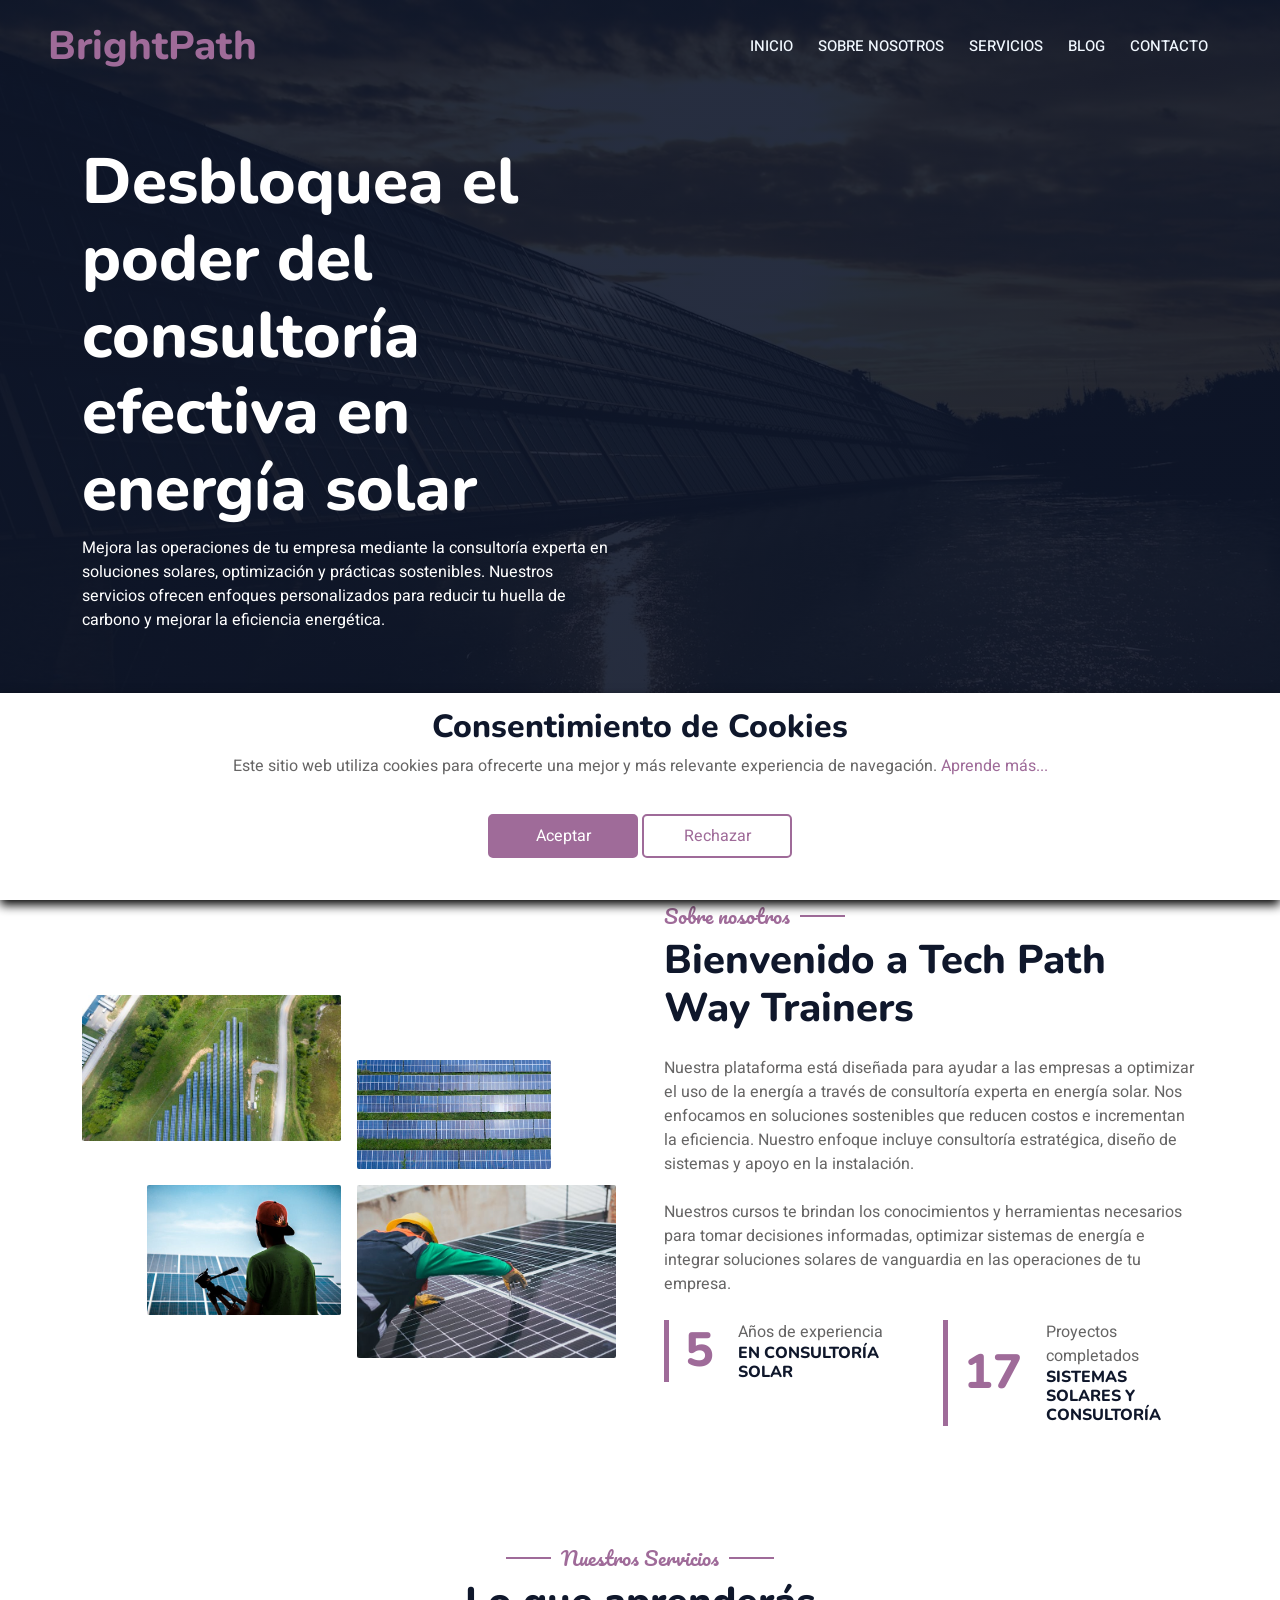
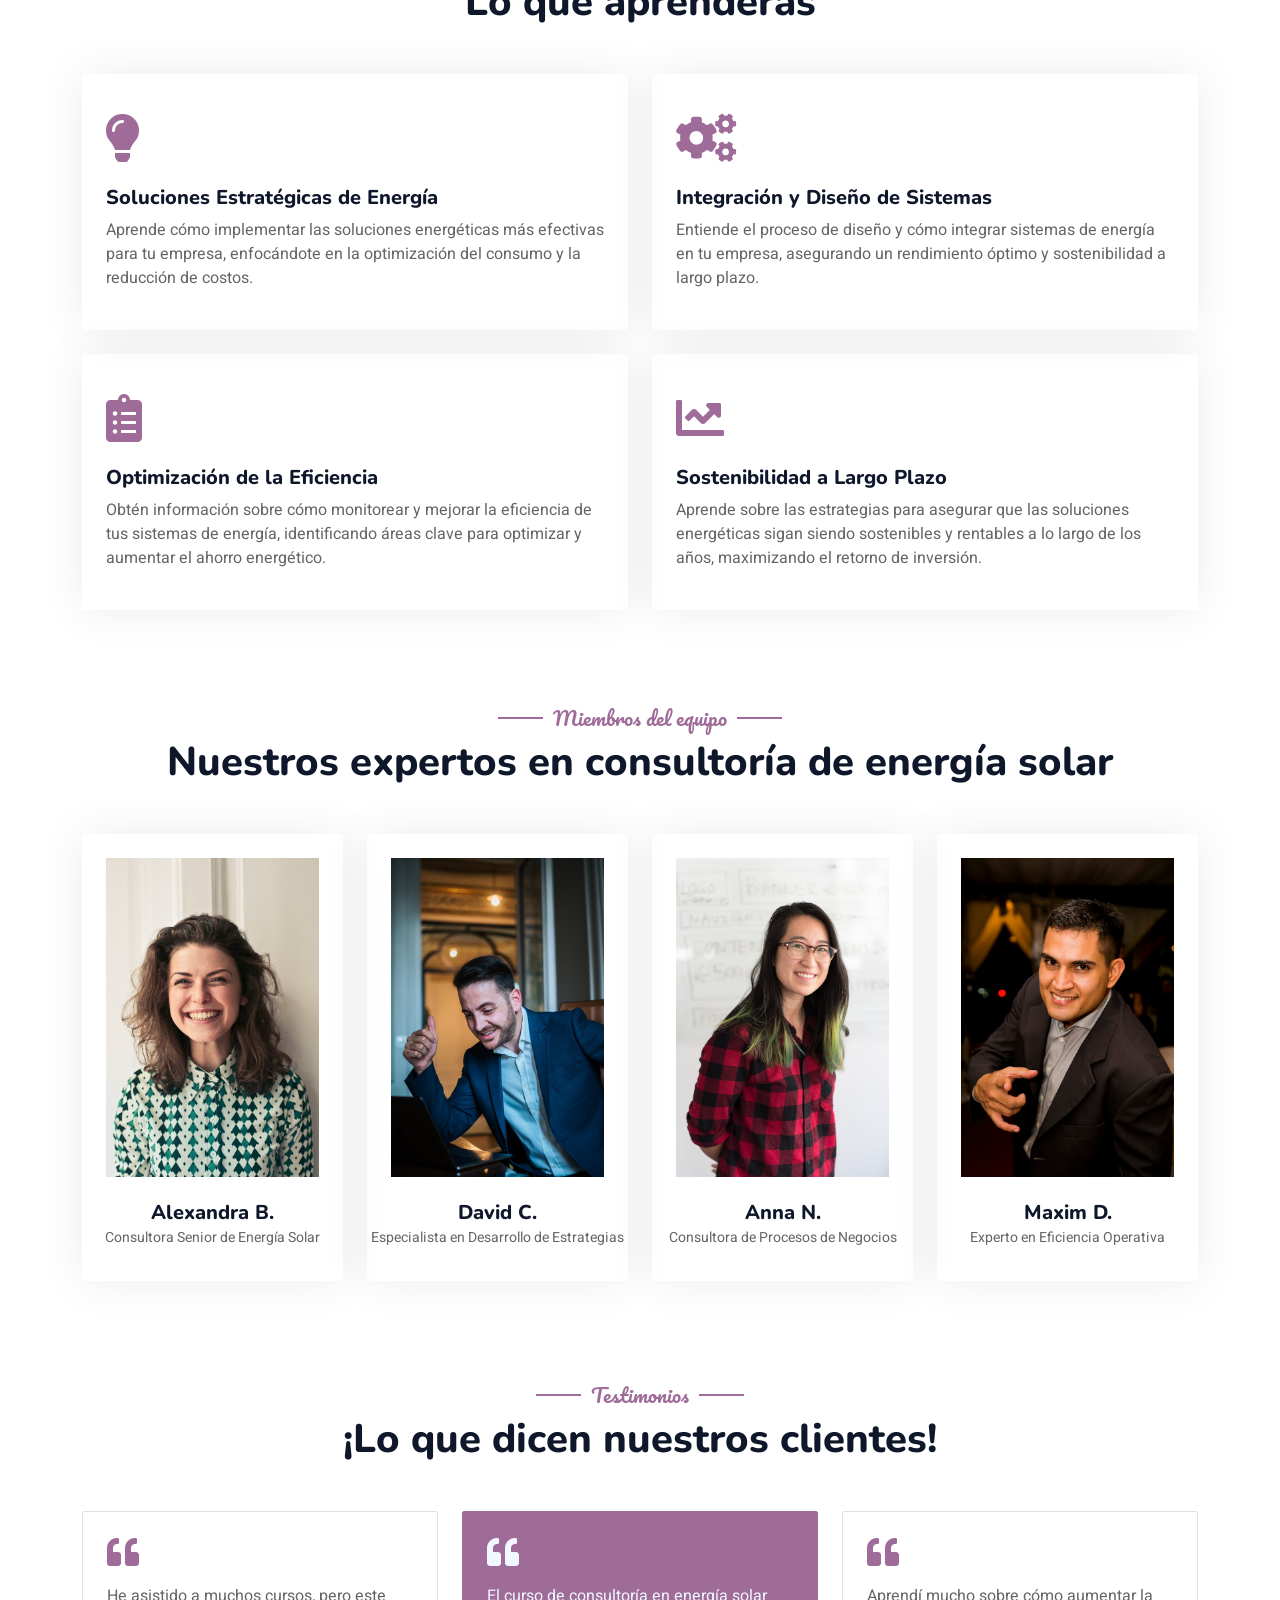
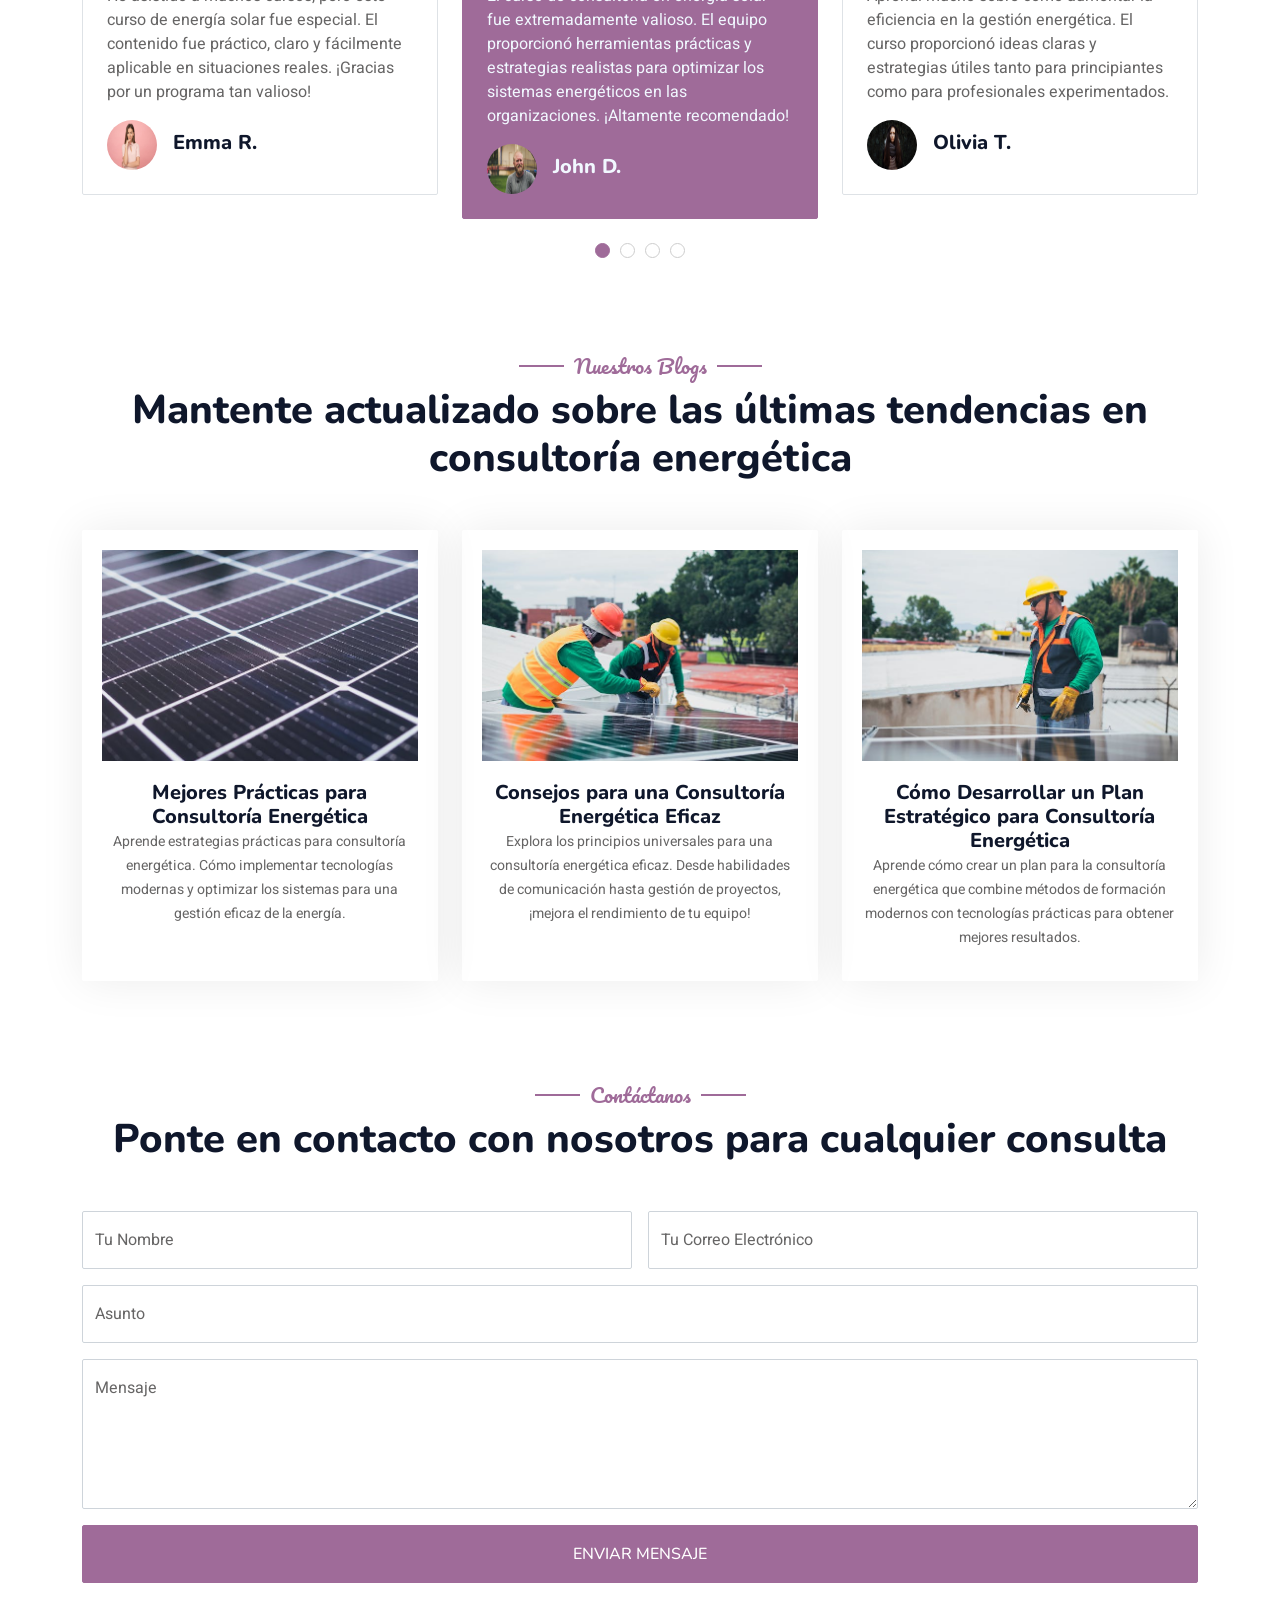
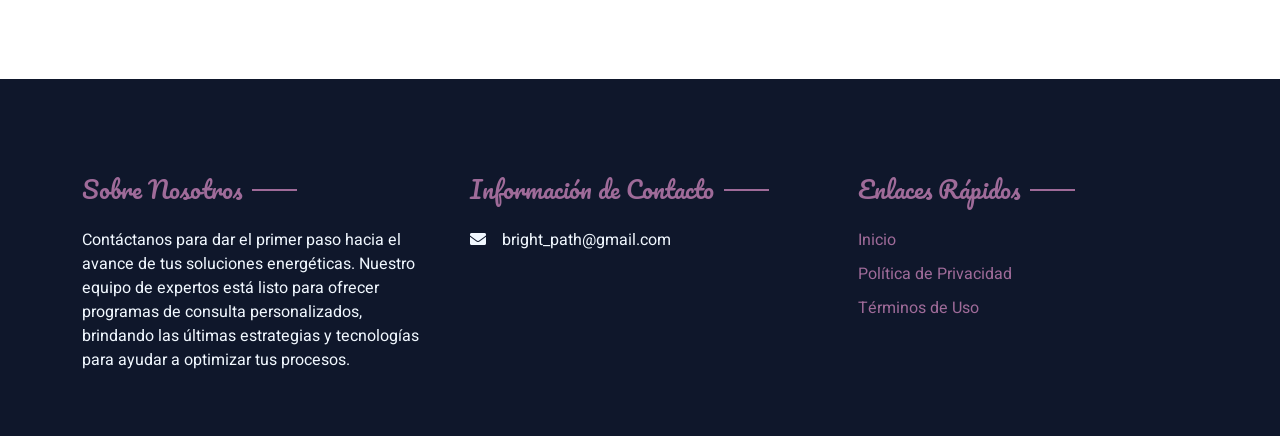
<file: index.html>
<!DOCTYPE html>
<html lang="en">
    <head>
        <meta charset="utf-8" />
        <title>BrightPath</title>
        <meta content="width=device-width, initial-scale=1.0" name="viewport" />
        <meta content="" name="keywords" />
        <meta content="" name="description" />

        <!-- Favicon -->
        <link href="img/favicon.ico" rel="icon" />

        <!-- Google Web Fonts -->
        <link rel="preconnect" href="https://fonts.googleapis.com" />
        <link rel="preconnect" href="https://fonts.gstatic.com" crossorigin />
        <link
            href="https://fonts.googleapis.com/css2?family=Heebo:wght@400;500;600&family=Nunito:wght@600;700;800&family=Pacifico&display=swap"
            rel="stylesheet"
        />

        <!-- Icon Font Stylesheet -->
        <link
            href="https://cdnjs.cloudflare.com/ajax/libs/font-awesome/5.10.0/css/all.min.css"
            rel="stylesheet"
        />
        <link
            href="https://cdn.jsdelivr.net/npm/bootstrap-icons@1.4.1/font/bootstrap-icons.css"
            rel="stylesheet"
        />

        <!-- Libraries Stylesheet -->
        <link href="lib/animate/animate.min.css" rel="stylesheet" />
        <link
            href="lib/owlcarousel/assets/owl.carousel.min.css"
            rel="stylesheet"
        />
        <link
            href="lib/tempusdominus/css/tempusdominus-bootstrap-4.min.css"
            rel="stylesheet"
        />

        <!-- Customized Bootstrap Stylesheet -->
        <link href="css/bootstrap.min.css" rel="stylesheet" />

        <!-- Template Stylesheet -->
        <link href="css/style.css" rel="stylesheet" />
    </head>

    <body>
        <div class="bg-white p-0">
            <!-- Spinner Start -->
            <div
                id="spinner"
                class="show bg-white position-fixed translate-middle w-100 vh-100 top-50 start-50 d-flex align-items-center justify-content-center"
            >
                <div
                    class="spinner-border text-primary"
                    style="width: 3rem; height: 3rem"
                    role="status"
                >
                    <span class="sr-only">Loading...</span>
                </div>
            </div>
            <!-- Spinner End -->

            <!-- Navbar & Hero Start -->
            <div class="position-relative p-0">
                <nav
                    class="navbar navbar-expand-lg navbar-dark bg-dark px-4 px-lg-5 py-3 py-lg-0"
                >
                    <a href="" class="navbar-brand p-0">
                        <h1 class="text-primary m-0">BrightPath</h1>
                    </a>
                    <button
                        class="navbar-toggler"
                        type="button"
                        data-bs-toggle="collapse"
                        data-bs-target="#navbarCollapse"
                    >
                        <span class="fa fa-bars"></span>
                    </button>
                    <div class="collapse navbar-collapse" id="navbarCollapse">
                        <div class="navbar-nav ms-auto py-0 pe-4">
                            <a href="index.html" class="nav-item nav-link"
                                >Inicio</a
                            >
                            <a href="#about.html" class="nav-item nav-link"
                                >Sobre nosotros</a
                            >
                            <a href="#service" class="nav-item nav-link"
                                >Servicios</a
                            >
                            <a href="#blog" class="nav-item nav-link">Blog</a>
                            <a href="#contact" class="nav-item nav-link"
                                >Contacto</a
                            >
                        </div>
                    </div>
                </nav>
                <div class="py-5 bg-dark hero-header mb-5">
                    <div class="container my-5 py-5">
                        <div class="row align-items-center g-5">
                            <div class="col-lg-6 text-center text-lg-start">
                                <h1
                                    class="display-3 text-white animated slideInLeft"
                                >
                                    Desbloquea el poder del consultoría efectiva
                                    en energía solar
                                </h1>
                                <p
                                    class="text-white animated slideInLeft mb-4 pb-2"
                                >
                                    Mejora las operaciones de tu empresa
                                    mediante la consultoría experta en
                                    soluciones solares, optimización y prácticas
                                    sostenibles. Nuestros servicios ofrecen
                                    enfoques personalizados para reducir tu
                                    huella de carbono y mejorar la eficiencia
                                    energética.
                                </p>
                            </div>
                        </div>
                    </div>
                </div>
            </div>
            <!-- Navbar & Hero End -->

            <!-- About Start -->
            <div id="about" class="container-xxl py-5">
                <div class="container">
                    <div class="row g-5 align-items-center">
                        <div class="col-lg-6">
                            <div class="row g-3">
                                <div class="col-6 text-start">
                                    <img
                                        class="img-fluid rounded w-100 wow zoomIn"
                                        data-wow-delay="0.1s"
                                        src="img/about-1.jpg"
                                    />
                                </div>
                                <div class="col-6 text-start">
                                    <img
                                        class="img-fluid rounded w-75 wow zoomIn"
                                        data-wow-delay="0.3s"
                                        src="img/about-2.jpg"
                                        style="margin-top: 25%"
                                    />
                                </div>
                                <div class="col-6 text-end">
                                    <img
                                        class="img-fluid rounded w-75 wow zoomIn"
                                        data-wow-delay="0.5s"
                                        src="img/about-3.jpg"
                                    />
                                </div>
                                <div class="col-6 text-end">
                                    <img
                                        class="img-fluid rounded w-100 wow zoomIn"
                                        data-wow-delay="0.7s"
                                        src="img/about-4.jpg"
                                    />
                                </div>
                            </div>
                        </div>
                        <div class="col-lg-6">
                            <h5
                                class="section-title ff-secondary text-start text-primary fw-normal"
                            >
                                Sobre nosotros
                            </h5>
                            <h1 class="mb-4">
                                Bienvenido a Tech Path Way Trainers
                            </h1>
                            <p class="mb-4">
                                Nuestra plataforma está diseñada para ayudar a
                                las empresas a optimizar el uso de la energía a
                                través de consultoría experta en energía solar.
                                Nos enfocamos en soluciones sostenibles que
                                reducen costos e incrementan la eficiencia.
                                Nuestro enfoque incluye consultoría estratégica,
                                diseño de sistemas y apoyo en la instalación.
                            </p>
                            <p class="mb-4">
                                Nuestros cursos te brindan los conocimientos y
                                herramientas necesarios para tomar decisiones
                                informadas, optimizar sistemas de energía e
                                integrar soluciones solares de vanguardia en las
                                operaciones de tu empresa.
                            </p>
                            <div class="row g-4 mb-4">
                                <div class="col-sm-6">
                                    <div
                                        class="d-flex align-items-center border-start border-5 border-primary px-3"
                                    >
                                        <h1
                                            class="flex-shrink-0 display-5 text-primary mb-0"
                                            data-toggle="counter-up"
                                        >
                                            15
                                        </h1>
                                        <div class="ps-4">
                                            <p class="mb-0">
                                                Años de experiencia
                                            </p>
                                            <h6 class="text-uppercase mb-0">
                                                En consultoría solar
                                            </h6>
                                        </div>
                                    </div>
                                </div>
                                <div class="col-sm-6">
                                    <div
                                        class="d-flex align-items-center border-start border-5 border-primary px-3"
                                    >
                                        <h1
                                            class="flex-shrink-0 display-5 text-primary mb-0"
                                            data-toggle="counter-up"
                                        >
                                            50
                                        </h1>
                                        <div class="ps-4">
                                            <p class="mb-0">
                                                Proyectos completados
                                            </p>
                                            <h6 class="text-uppercase mb-0">
                                                Sistemas solares y consultoría
                                            </h6>
                                        </div>
                                    </div>
                                </div>
                            </div>
                        </div>
                    </div>
                </div>
            </div>
            <!-- About End -->

            <!-- Service Start -->
            <div id="services" class="container-xxl py-5">
                <div class="container">
                    <div class="text-center wow fadeInUp" data-wow-delay="0.1s">
                        <h5
                            class="section-title ff-secondary text-center text-primary fw-normal"
                        >
                            Nuestros Servicios
                        </h5>
                        <h1 class="mb-5">Lo que aprenderás</h1>
                    </div>
                    <div class="row g-4">
                        <div
                            class="col-lg-6 col-sm-6 wow fadeInUp"
                            data-wow-delay="0.1s"
                        >
                            <div class="service-item rounded pt-3">
                                <div class="p-4">
                                    <i
                                        class="fa fa-3x fa-solid fa-lightbulb text-primary mb-4"
                                    ></i>
                                    <h5>Soluciones Estratégicas de Energía</h5>
                                    <p>
                                        Aprende cómo implementar las soluciones
                                        energéticas más efectivas para tu
                                        empresa, enfocándote en la optimización
                                        del consumo y la reducción de costos.
                                    </p>
                                </div>
                            </div>
                        </div>
                        <div
                            class="col-lg-6 col-sm-6 wow fadeInUp"
                            data-wow-delay="0.3s"
                        >
                            <div class="service-item rounded pt-3">
                                <div class="p-4">
                                    <i
                                        class="fa fa-3x fa-solid fa-cogs text-primary mb-4"
                                    ></i>
                                    <h5>Integración y Diseño de Sistemas</h5>
                                    <p>
                                        Entiende el proceso de diseño y cómo
                                        integrar sistemas de energía en tu
                                        empresa, asegurando un rendimiento
                                        óptimo y sostenibilidad a largo plazo.
                                    </p>
                                </div>
                            </div>
                        </div>
                        <div
                            class="col-lg-6 col-sm-6 wow fadeInUp"
                            data-wow-delay="0.5s"
                        >
                            <div class="service-item rounded pt-3">
                                <div class="p-4">
                                    <i
                                        class="fa fa-3x fa-solid fa-clipboard-list text-primary mb-4"
                                    ></i>
                                    <h5>Optimización de la Eficiencia</h5>
                                    <p>
                                        Obtén información sobre cómo monitorear
                                        y mejorar la eficiencia de tus sistemas
                                        de energía, identificando áreas clave
                                        para optimizar y aumentar el ahorro
                                        energético.
                                    </p>
                                </div>
                            </div>
                        </div>
                        <div
                            class="col-lg-6 col-sm-6 wow fadeInUp"
                            data-wow-delay="0.7s"
                        >
                            <div class="service-item rounded pt-3">
                                <div class="p-4">
                                    <i
                                        class="fa fa-3x fa-solid fa-chart-line text-primary mb-4"
                                    ></i>
                                    <h5>Sostenibilidad a Largo Plazo</h5>
                                    <p>
                                        Aprende sobre las estrategias para
                                        asegurar que las soluciones energéticas
                                        sigan siendo sostenibles y rentables a
                                        lo largo de los años, maximizando el
                                        retorno de inversión.
                                    </p>
                                </div>
                            </div>
                        </div>
                    </div>
                </div>
            </div>
            <!-- Service End -->

            <div class="container-xxl pt-5 pb-3">
                <div class="container">
                    <div class="text-center wow fadeInUp" data-wow-delay="0.1s">
                        <h5
                            class="section-title ff-secondary text-center text-primary fw-normal"
                        >
                            Miembros del equipo
                        </h5>
                        <h1 class="mb-5">
                            Nuestros expertos en consultoría de energía solar
                        </h1>
                    </div>
                    <div class="row g-4">
                        <div
                            class="col-lg-3 col-md-6 wow fadeInUp"
                            data-wow-delay="0.1s"
                        >
                            <div
                                style="padding-bottom: 70px"
                                class="team-item text-center rounded overflow-hidden"
                            >
                                <div class="overflow-hidden m-4">
                                    <img
                                        class="img-fluid"
                                        src="img/team-1.jpg"
                                        alt=""
                                    />
                                </div>
                                <h5 class="mb-0">Alexandra B.</h5>
                                <small
                                    >Consultora Senior de Energía Solar</small
                                >
                            </div>
                        </div>
                        <div
                            class="col-lg-3 col-md-6 wow fadeInUp"
                            data-wow-delay="0.3s"
                        >
                            <div
                                style="padding-bottom: 70px"
                                class="team-item text-center rounded overflow-hidden"
                            >
                                <div class="overflow-hidden m-4">
                                    <img
                                        class="img-fluid"
                                        src="img/team-2.jpg"
                                        alt=""
                                    />
                                </div>
                                <h5 class="mb-0">David C.</h5>
                                <small
                                    >Especialista en Desarrollo de
                                    Estrategias</small
                                >
                            </div>
                        </div>
                        <div
                            class="col-lg-3 col-md-6 wow fadeInUp"
                            data-wow-delay="0.5s"
                        >
                            <div
                                style="padding-bottom: 70px"
                                class="team-item text-center rounded overflow-hidden"
                            >
                                <div class="overflow-hidden m-4">
                                    <img
                                        class="img-fluid"
                                        src="img/team-3.jpg"
                                        alt=""
                                    />
                                </div>
                                <h5 class="mb-0">Anna N.</h5>
                                <small
                                    >Consultora de Procesos de Negocios</small
                                >
                            </div>
                        </div>
                        <div
                            class="col-lg-3 col-md-6 wow fadeInUp"
                            data-wow-delay="0.7s"
                        >
                            <div
                                style="padding-bottom: 70px"
                                class="team-item text-center rounded overflow-hidden"
                            >
                                <div class="overflow-hidden m-4">
                                    <img
                                        class="img-fluid"
                                        src="img/team-4.jpg"
                                        alt=""
                                    />
                                </div>
                                <h5 class="mb-0">Maxim D.</h5>
                                <small>Experto en Eficiencia Operativa</small>
                            </div>
                        </div>
                    </div>
                </div>
            </div>
            <!-- Team End -->

            <!-- Video Modal -->
            <div
                class="modal fade"
                id="videoModal"
                tabindex="-1"
                aria-labelledby="exampleModalLabel"
                aria-hidden="true"
            >
                <div class="modal-dialog">
                    <div class="modal-content rounded-0">
                        <div class="modal-header">
                            <h5 class="modal-title" id="exampleModalLabel">
                                Visión General del Curso
                            </h5>
                            <button
                                type="button"
                                class="btn-close"
                                data-bs-dismiss="modal"
                                aria-label="Cerrar"
                            ></button>
                        </div>
                        <div class="modal-body">
                            <!-- 16:9 aspect ratio -->
                            <div class="ratio ratio-16x9">
                                <iframe
                                    class="embed-responsive-item"
                                    src=""
                                    id="video"
                                    allowfullscreen
                                    allowscriptaccess="always"
                                    allow="autoplay"
                                ></iframe>
                            </div>
                        </div>
                    </div>
                </div>
            </div>
            <!-- Video Modal End -->

            <!-- Testimonial Start -->
            <div class="container-xxl py-5 wow fadeInUp" data-wow-delay="0.1s">
                <div class="container">
                    <div class="text-center">
                        <h5
                            class="section-title ff-secondary text-center text-primary fw-normal"
                        >
                            Testimonios
                        </h5>
                        <h1 class="mb-5">¡Lo que dicen nuestros clientes!</h1>
                    </div>
                    <div class="owl-carousel testimonial-carousel">
                        <div
                            class="testimonial-item bg-transparent border rounded p-4"
                        >
                            <i
                                class="fa fa-quote-left fa-2x text-primary mb-3"
                            ></i>
                            <p>
                                El curso de consultoría en energía solar fue
                                extremadamente valioso. El equipo proporcionó
                                herramientas prácticas y estrategias realistas
                                para optimizar los sistemas energéticos en las
                                organizaciones. ¡Altamente recomendado!
                            </p>
                            <div class="d-flex align-items-center">
                                <img
                                    class="img-fluid flex-shrink-0 rounded-circle"
                                    src="img/testimonial-1.jpg"
                                    style="width: 50px; height: 50px"
                                />
                                <div class="ps-3">
                                    <h5 class="mb-1">John D.</h5>
                                </div>
                            </div>
                        </div>
                        <div
                            class="testimonial-item bg-transparent border rounded p-4"
                        >
                            <i
                                class="fa fa-quote-left fa-2x text-primary mb-3"
                            ></i>
                            <p>
                                Aprendí mucho sobre cómo aumentar la eficiencia
                                en la gestión energética. El curso proporcionó
                                ideas claras y estrategias útiles tanto para
                                principiantes como para profesionales
                                experimentados.
                            </p>
                            <div class="d-flex align-items-center">
                                <img
                                    class="img-fluid flex-shrink-0 rounded-circle"
                                    src="img/testimonial-2.jpg"
                                    style="width: 50px; height: 50px"
                                />
                                <div class="ps-3">
                                    <h5 class="mb-1">Olivia T.</h5>
                                </div>
                            </div>
                        </div>
                        <div
                            class="testimonial-item bg-transparent border rounded p-4"
                        >
                            <i
                                class="fa fa-quote-left fa-2x text-primary mb-3"
                            ></i>
                            <p>
                                El consejo proporcionado durante el curso me
                                ayudó a desarrollar un plan para optimizar los
                                sistemas energéticos en mi empresa. Las últimas
                                tecnologías fueron clave para entender la
                                asignación de recursos.
                            </p>
                            <div class="d-flex align-items-center">
                                <img
                                    class="img-fluid flex-shrink-0 rounded-circle"
                                    src="img/testimonial-3.jpg"
                                    style="width: 50px; height: 50px"
                                />
                                <div class="ps-3">
                                    <h5 class="mb-1">Andrew B.</h5>
                                </div>
                            </div>
                        </div>
                        <div
                            class="testimonial-item bg-transparent border rounded p-4"
                        >
                            <i
                                class="fa fa-quote-left fa-2x text-primary mb-3"
                            ></i>
                            <p>
                                He asistido a muchos cursos, pero este curso de
                                energía solar fue especial. El contenido fue
                                práctico, claro y fácilmente aplicable en
                                situaciones reales. ¡Gracias por un programa tan
                                valioso!
                            </p>
                            <div class="d-flex align-items-center">
                                <img
                                    class="img-fluid flex-shrink-0 rounded-circle"
                                    src="img/testimonial-4.jpg"
                                    style="width: 50px; height: 50px"
                                />
                                <div class="ps-3">
                                    <h5 class="mb-1">Emma R.</h5>
                                </div>
                            </div>
                        </div>
                    </div>
                </div>
            </div>
            <!-- Testimonial End -->

            <!-- Blog Start -->
            <div class="container-xxl pt-5 pb-3">
                <div class="container">
                    <div class="text-center wow fadeInUp" data-wow-delay="0.1s">
                        <h5
                            class="section-title ff-secondary text-center text-primary fw-normal"
                        >
                            Nuestros Blogs
                        </h5>
                        <h1 class="mb-5">
                            Mantente actualizado sobre las últimas tendencias en
                            consultoría energética
                        </h1>
                    </div>
                    <div class="row g-4">
                        <div
                            class="col-lg-4 col-md-6 wow fadeInUp"
                            data-wow-delay="0.1s"
                        >
                            <div
                                style="padding: 20px; padding-bottom: 70px"
                                class="team-item text-center rounded overflow-hidden"
                            >
                                <div
                                    class="rounded-circle overflow-hidden"
                                    style="
                                        margin-bottom: 20px;
                                        border-radius: 0 !important;
                                    "
                                >
                                    <img
                                        class="img-fluid"
                                        src="img/blog-1.jpg"
                                        alt=""
                                        style="border-radius: 0px !important"
                                    />
                                </div>
                                <h5 class="mb-0">
                                    Mejores Prácticas para Consultoría
                                    Energética
                                </h5>
                                <small>
                                    Aprende estrategias prácticas para
                                    consultoría energética. Cómo implementar
                                    tecnologías modernas y optimizar los
                                    sistemas para una gestión eficaz de la
                                    energía.
                                </small>
                            </div>
                        </div>
                        <div
                            class="col-lg-4 col-md-6 wow fadeInUp"
                            data-wow-delay="0.3s"
                        >
                            <div
                                style="padding: 20px; padding-bottom: 70px"
                                class="team-item text-center rounded overflow-hidden"
                            >
                                <div
                                    class="rounded-circle overflow-hidden"
                                    style="
                                        margin-bottom: 20px;
                                        border-radius: 0 !important;
                                    "
                                >
                                    <img
                                        class="img-fluid"
                                        src="img/blog-2.jpg"
                                        alt=""
                                        style="border-radius: 0px !important"
                                    />
                                </div>
                                <h5 class="mb-0">
                                    Consejos para una Consultoría Energética
                                    Eficaz
                                </h5>
                                <small>
                                    Explora los principios universales para una
                                    consultoría energética eficaz. Desde
                                    habilidades de comunicación hasta gestión de
                                    proyectos, ¡mejora el rendimiento de tu
                                    equipo!
                                </small>
                            </div>
                        </div>
                        <div
                            class="col-lg-4 col-md-6 wow fadeInUp"
                            data-wow-delay="0.5s"
                        >
                            <div
                                style="padding: 20px; padding-bottom: 70px"
                                class="team-item text-center rounded overflow-hidden"
                            >
                                <div
                                    class="rounded-circle overflow-hidden"
                                    style="
                                        margin-bottom: 20px;
                                        border-radius: 0 !important;
                                    "
                                >
                                    <img
                                        class="img-fluid"
                                        src="img/blog-3.jpg"
                                        alt=""
                                        style="border-radius: 0px !important"
                                    />
                                </div>
                                <h5 class="mb-0">
                                    Cómo Desarrollar un Plan Estratégico para
                                    Consultoría Energética
                                </h5>
                                <small>
                                    Aprende cómo crear un plan para la
                                    consultoría energética que combine métodos
                                    de formación modernos con tecnologías
                                    prácticas para obtener mejores resultados.
                                </small>
                            </div>
                        </div>
                    </div>
                </div>
            </div>
            <!-- Blog End -->

            <!-- Contact Start -->
            <div id="contact" class="container-xxl py-5">
                <div class="container">
                    <div class="text-center wow fadeInUp" data-wow-delay="0.1s">
                        <h5
                            class="section-title ff-secondary text-center text-primary fw-normal"
                        >
                            Contáctanos
                        </h5>
                        <h1 class="mb-5">
                            Ponte en contacto con nosotros para cualquier
                            consulta
                        </h1>
                    </div>
                    <div class="row g-4">
                        <div class="col-md-12">
                            <div class="wow fadeInUp" data-wow-delay="0.2s">
                                <form action="thanks.html" method="get">
                                    <div class="row g-3">
                                        <div class="col-md-6">
                                            <div class="form-floating">
                                                <input
                                                    type="text"
                                                    class="form-control"
                                                    id="name"
                                                    placeholder="Tu Nombre"
                                                    required
                                                />
                                                <label for="name"
                                                    >Tu Nombre</label
                                                >
                                            </div>
                                        </div>
                                        <div class="col-md-6">
                                            <div class="form-floating">
                                                <input
                                                    type="email"
                                                    class="form-control"
                                                    id="email"
                                                    placeholder="Tu Correo Electrónico"
                                                    required
                                                />
                                                <label for="email"
                                                    >Tu Correo
                                                    Electrónico</label
                                                >
                                            </div>
                                        </div>
                                        <div class="col-12">
                                            <div class="form-floating">
                                                <input
                                                    type="text"
                                                    class="form-control"
                                                    id="subject"
                                                    placeholder="Asunto"
                                                    required
                                                />
                                                <label for="subject"
                                                    >Asunto</label
                                                >
                                            </div>
                                        </div>
                                        <div class="col-12">
                                            <div class="form-floating">
                                                <textarea
                                                    class="form-control"
                                                    placeholder="Deja un mensaje"
                                                    id="message"
                                                    style="height: 150px"
                                                    required
                                                ></textarea>
                                                <label for="message"
                                                    >Mensaje</label
                                                >
                                            </div>
                                        </div>
                                        <div class="col-12">
                                            <button
                                                class="btn btn-primary w-100 py-3"
                                                type="submit"
                                                id="submit"
                                            >
                                                Enviar Mensaje
                                            </button>
                                        </div>
                                    </div>
                                </form>
                            </div>
                        </div>
                    </div>
                </div>
            </div>
            <!-- Contact End -->

            <!-- Footer Start -->
            <div
                class="container-fluid bg-dark text-light footer pt-5 mt-5 wow fadeIn"
                data-wow-delay="0.1s"
            >
                <div class="container py-5">
                    <div class="row g-5">
                        <div class="col-lg-4 col-md-6">
                            <h4
                                class="section-title ff-secondary text-start text-primary fw-normal mb-4"
                            >
                                Sobre Nosotros
                            </h4>
                            <p>
                                Contáctanos para dar el primer paso hacia el
                                avance de tus soluciones energéticas. Nuestro
                                equipo de expertos está listo para ofrecer
                                programas de consulta personalizados, brindando
                                las últimas estrategias y tecnologías para
                                ayudar a optimizar tus procesos.
                            </p>
                        </div>
                        <div class="col-lg-4 col-md-6">
                            <h4
                                class="section-title ff-secondary text-start text-primary fw-normal mb-4"
                            >
                                Información de Contacto
                            </h4>

                            <p class="mb-2">
                                <i class="fa fa-envelope me-3"></i
                                >bright_path@gmail.com
                            </p>
                        </div>
                        <div class="col-lg-4 col-md-6">
                            <h4
                                class="section-title ff-secondary text-start text-primary fw-normal mb-4"
                            >
                                Enlaces Rápidos
                            </h4>
                            <div
                                style="
                                    display: flex;
                                    flex-direction: column;
                                    row-gap: 10px;
                                "
                            >
                                <a href="index.html">Inicio</a>
                                <a href="privacy-policy.html"
                                    >Política de Privacidad</a
                                >
                                <a href="terms-of-use.html">Términos de Uso</a>
                            </div>
                        </div>
                    </div>
                </div>
            </div>
            <!-- Footer End -->

            <!-- Back to Top -->
            <a
                href="#"
                class="btn btn-lg btn-primary btn-lg-square back-to-top"
            >
                <i class="bi bi-arrow-up"></i>
            </a>

            <!-- Cookie banner -->
            <div class="cookie-wrapper show">
                <div>
                    <i class="bx bx-cookie"></i>
                    <h2 style="text-align: center">
                        Consentimiento de Cookies
                    </h2>
                </div>

                <div class="data">
                    <p>
                        Este sitio web utiliza cookies para ofrecerte una mejor
                        y más relevante experiencia de navegación.
                        <a href="privacy-policy.html">Aprende más...</a>
                    </p>
                </div>

                <div class="buttons">
                    <button class="cookie-button" id="acceptBtn">
                        Aceptar
                    </button>
                    <button class="cookie-button" id="declineBtn">
                        Rechazar
                    </button>
                </div>
            </div>
            <!-- End Cookie banner -->
        </div>

        <!-- JavaScript Libraries -->
        <script src="https://ajax.googleapis.com/ajax/libs/jquery/3.6.0/jquery.min.js"></script>
        <script src="https://cdn.jsdelivr.net/npm/bootstrap@5.0.0/dist/js/bootstrap.bundle.min.js"></script>
        <script src="lib/wow/wow.min.js"></script>
        <script src="lib/easing/easing.min.js"></script>
        <script src="lib/waypoints/waypoints.min.js"></script>
        <script src="lib/counterup/counterup.min.js"></script>
        <script src="lib/owlcarousel/owl.carousel.min.js"></script>
        <script src="lib/tempusdominus/js/moment.min.js"></script>
        <script src="lib/tempusdominus/js/moment-timezone.min.js"></script>
        <script src="lib/tempusdominus/js/tempusdominus-bootstrap-4.min.js"></script>

        <!-- Template Javascript -->
        <script src="js/main.js"></script>
        <script src="js/cookiebanner.js"></script>
    </body>
</html>
</file>
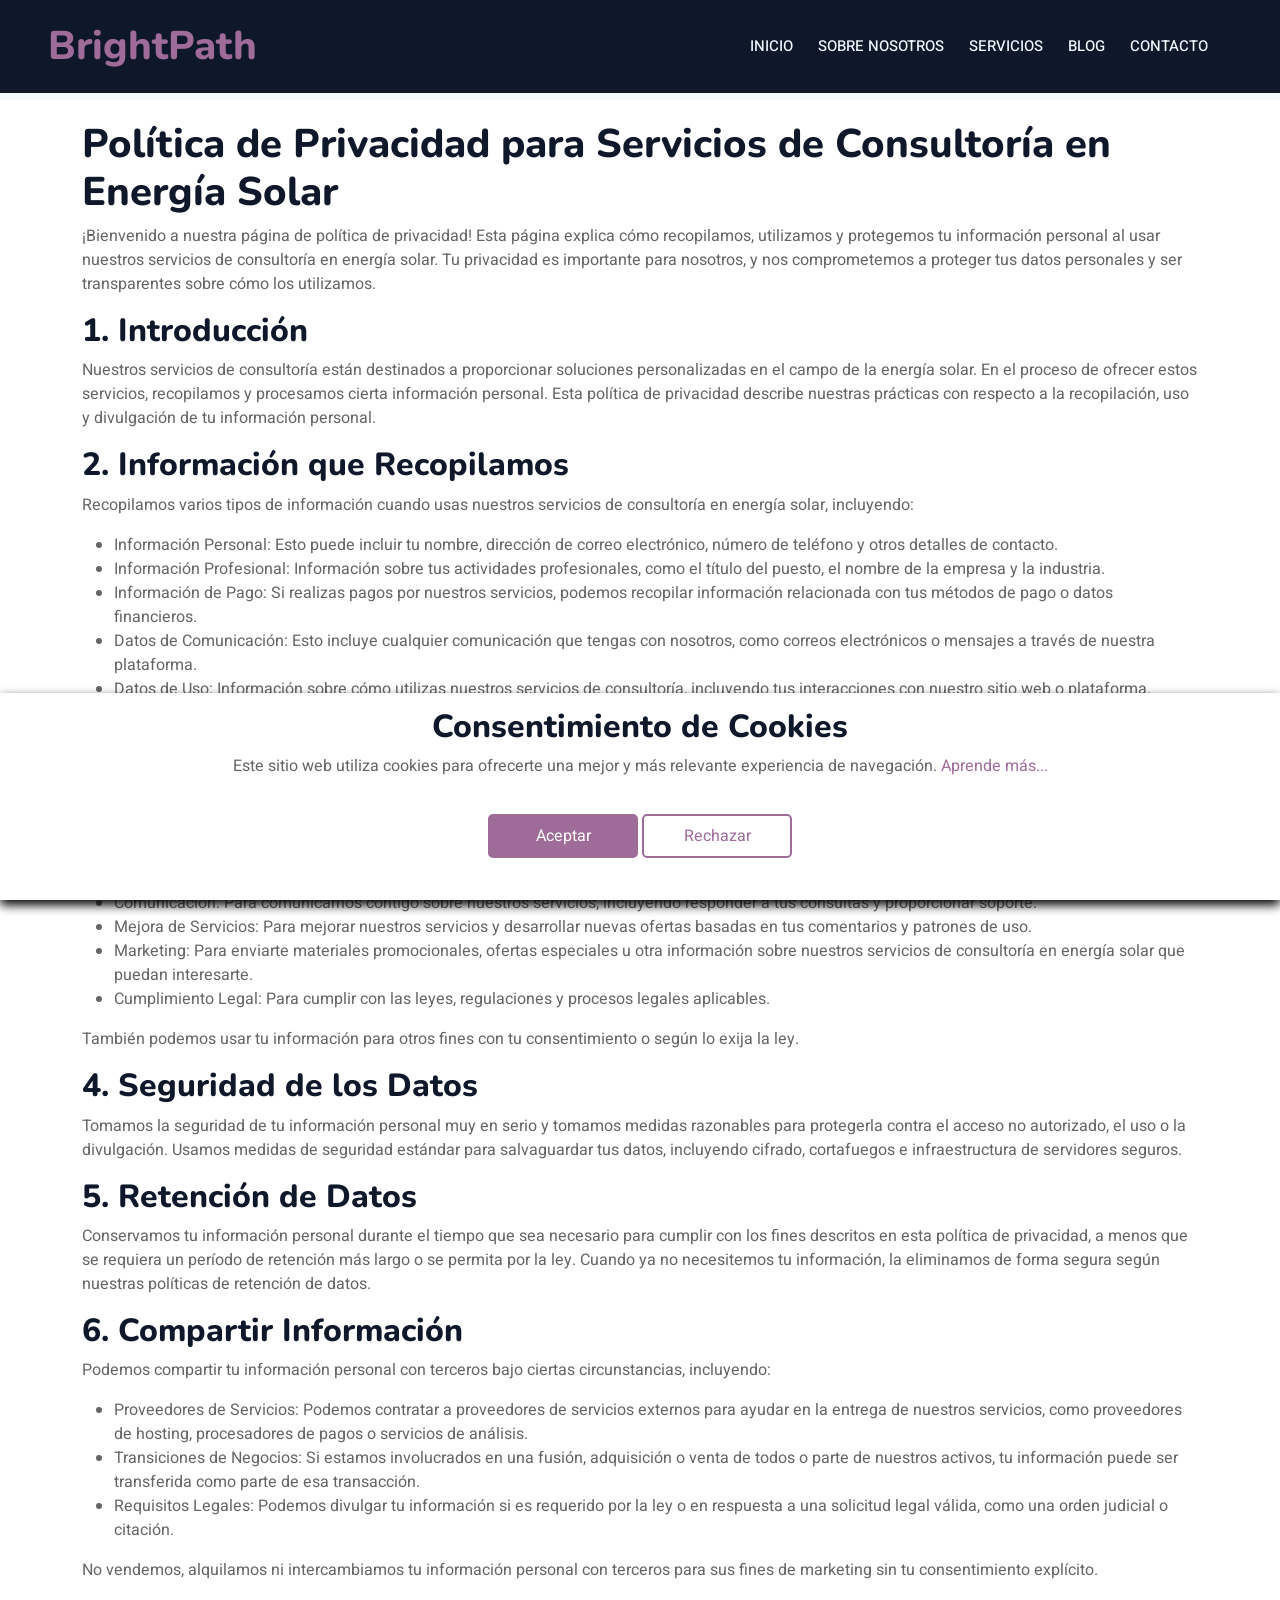
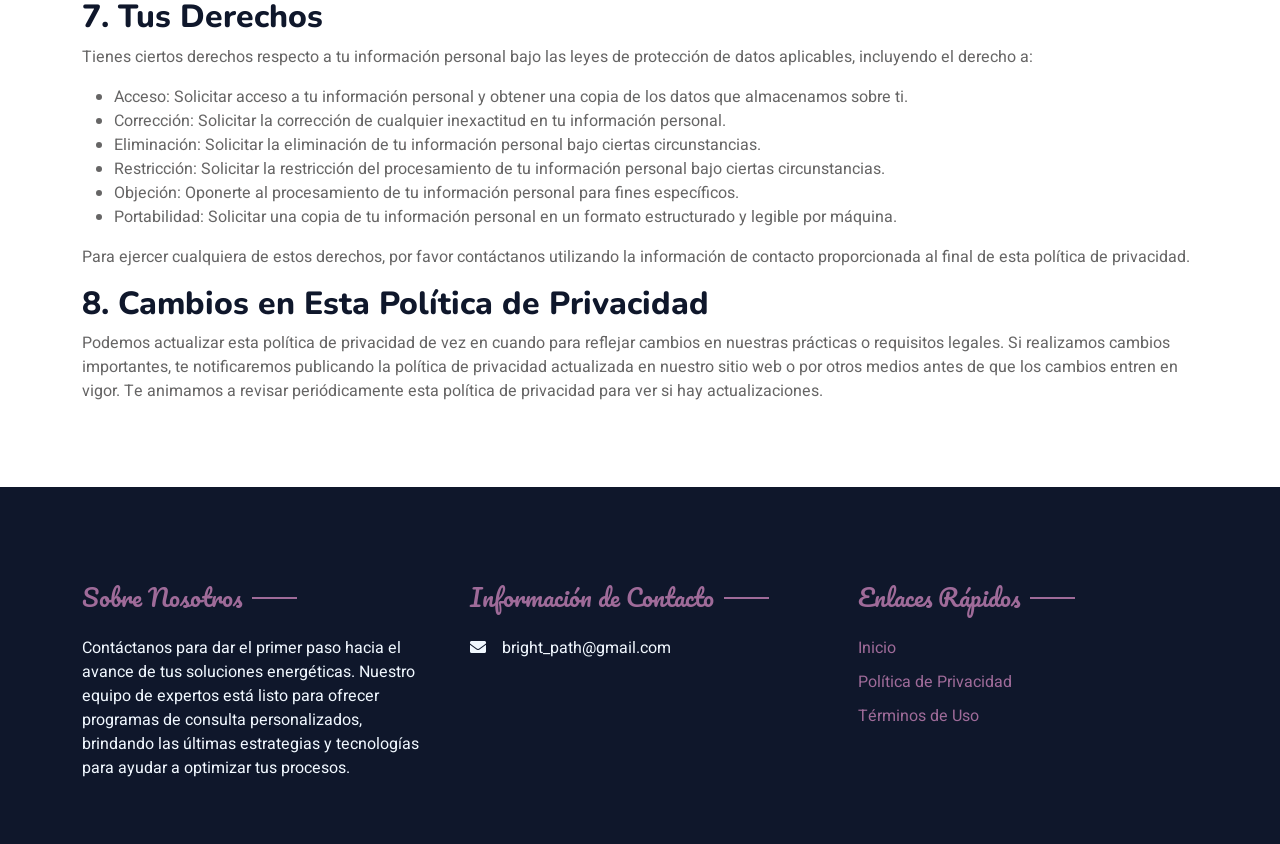
<file: privacy-policy.html>
<!DOCTYPE html>
<html lang="en">
    <head>
        <meta charset="utf-8" />
        <title>BrightPath</title>
        <meta content="width=device-width, initial-scale=1.0" name="viewport" />
        <meta content="" name="keywords" />
        <meta content="" name="description" />

        <!-- Favicon -->
        <link href="img/favicon.ico" rel="icon" />

        <!-- Google Web Fonts -->
        <link rel="preconnect" href="https://fonts.googleapis.com" />
        <link rel="preconnect" href="https://fonts.gstatic.com" crossorigin />
        <link
            href="https://fonts.googleapis.com/css2?family=Heebo:wght@400;500;600&family=Nunito:wght@600;700;800&family=Pacifico&display=swap"
            rel="stylesheet"
        />

        <!-- Icon Font Stylesheet -->
        <link
            href="https://cdnjs.cloudflare.com/ajax/libs/font-awesome/5.10.0/css/all.min.css"
            rel="stylesheet"
        />
        <link
            href="https://cdn.jsdelivr.net/npm/bootstrap-icons@1.4.1/font/bootstrap-icons.css"
            rel="stylesheet"
        />

        <!-- Libraries Stylesheet -->
        <link href="lib/animate/animate.min.css" rel="stylesheet" />
        <link
            href="lib/owlcarousel/assets/owl.carousel.min.css"
            rel="stylesheet"
        />
        <link
            href="lib/tempusdominus/css/tempusdominus-bootstrap-4.min.css"
            rel="stylesheet"
        />

        <!-- Customized Bootstrap Stylesheet -->
        <link href="css/bootstrap.min.css" rel="stylesheet" />

        <!-- Template Stylesheet -->
        <link href="css/style.css" rel="stylesheet" />
    </head>

    <body>
        <div class="bg-white p-0">
            <!-- Spinner Start -->
            <div
                id="spinner"
                class="show bg-white position-fixed translate-middle w-100 vh-100 top-50 start-50 d-flex align-items-center justify-content-center"
            >
                <div
                    class="spinner-border text-primary"
                    style="width: 3rem; height: 3rem"
                    role="status"
                >
                    <span class="sr-only">Loading...</span>
                </div>
            </div>
            <!-- Spinner End -->

            <!-- Navbar & Hero Start -->
            <div class="position-relative p-0">
                <nav
                    class="navbar navbar-expand-lg navbar-dark bg-dark px-4 px-lg-5 py-3 py-lg-0"
                    style="position: fixed; background: var(--dark) !important"
                >
                    <a href="" class="navbar-brand p-0">
                        <h1 class="text-primary m-0">BrightPath</h1>
                    </a>
                    <button
                        class="navbar-toggler"
                        type="button"
                        data-bs-toggle="collapse"
                        data-bs-target="#navbarCollapse"
                    >
                        <span class="fa fa-bars"></span>
                    </button>
                    <div class="collapse navbar-collapse" id="navbarCollapse">
                        <div class="navbar-nav ms-auto py-0 pe-4">
                            <a href="index.html" class="nav-item nav-link"
                                >Inicio</a
                            >
                            <a href="#about.html" class="nav-item nav-link"
                                >Sobre nosotros</a
                            >
                            <a href="#service" class="nav-item nav-link"
                                >Servicios</a
                            >
                            <a href="#blog" class="nav-item nav-link">Blog</a>
                            <a href="#contact" class="nav-item nav-link"
                                >Contacto</a
                            >
                        </div>
                    </div>
                </nav>
            </div>
            <!-- Navbar & Hero End -->
            <!-- End Header -->
            <main>
                <article
                    class="container additional-wrapper"
                    style="margin-top: 100px"
                >
                    <div class="page__content" style="padding: 20px 0px">
                        <h1>
                            Política de Privacidad para Servicios de Consultoría
                            en Energía Solar
                        </h1>
                        <p>
                            ¡Bienvenido a nuestra página de política de
                            privacidad! Esta página explica cómo recopilamos,
                            utilizamos y protegemos tu información personal al
                            usar nuestros servicios de consultoría en energía
                            solar. Tu privacidad es importante para nosotros, y
                            nos comprometemos a proteger tus datos personales y
                            ser transparentes sobre cómo los utilizamos.
                        </p>
                        <div>
                            <h2>1. Introducción</h2>
                            <p>
                                Nuestros servicios de consultoría están
                                destinados a proporcionar soluciones
                                personalizadas en el campo de la energía solar.
                                En el proceso de ofrecer estos servicios,
                                recopilamos y procesamos cierta información
                                personal. Esta política de privacidad describe
                                nuestras prácticas con respecto a la
                                recopilación, uso y divulgación de tu
                                información personal.
                            </p>
                        </div>
                        <div>
                            <h2>2. Información que Recopilamos</h2>
                            <p>
                                Recopilamos varios tipos de información cuando
                                usas nuestros servicios de consultoría en
                                energía solar, incluyendo:
                            </p>
                            <ul>
                                <li>
                                    Información Personal: Esto puede incluir tu
                                    nombre, dirección de correo electrónico,
                                    número de teléfono y otros detalles de
                                    contacto.
                                </li>
                                <li>
                                    Información Profesional: Información sobre
                                    tus actividades profesionales, como el
                                    título del puesto, el nombre de la empresa y
                                    la industria.
                                </li>
                                <li>
                                    Información de Pago: Si realizas pagos por
                                    nuestros servicios, podemos recopilar
                                    información relacionada con tus métodos de
                                    pago o datos financieros.
                                </li>
                                <li>
                                    Datos de Comunicación: Esto incluye
                                    cualquier comunicación que tengas con
                                    nosotros, como correos electrónicos o
                                    mensajes a través de nuestra plataforma.
                                </li>
                                <li>
                                    Datos de Uso: Información sobre cómo
                                    utilizas nuestros servicios de consultoría,
                                    incluyendo tus interacciones con nuestro
                                    sitio web o plataforma.
                                </li>
                            </ul>
                            <p>
                                Recopilamos esta información a través de
                                diversos métodos, como cuando la proporcionas
                                directamente, cuando usas nuestros servicios o
                                cuando interactúas con nuestro sitio web o
                                anuncios.
                            </p>
                        </div>
                        <div>
                            <h2>3. Cómo Utilizamos Tu Información</h2>
                            <p>
                                Usamos la información recopilada para diversos
                                fines, incluyendo:
                            </p>
                            <ul>
                                <li>
                                    Proporcionar Servicios: Para cumplir con los
                                    servicios de consultoría en energía solar
                                    que solicitas y cumplir con nuestras
                                    obligaciones contractuales.
                                </li>
                                <li>
                                    Comunicación: Para comunicarnos contigo
                                    sobre nuestros servicios, incluyendo
                                    responder a tus consultas y proporcionar
                                    soporte.
                                </li>
                                <li>
                                    Mejora de Servicios: Para mejorar nuestros
                                    servicios y desarrollar nuevas ofertas
                                    basadas en tus comentarios y patrones de
                                    uso.
                                </li>
                                <li>
                                    Marketing: Para enviarte materiales
                                    promocionales, ofertas especiales u otra
                                    información sobre nuestros servicios de
                                    consultoría en energía solar que puedan
                                    interesarte.
                                </li>
                                <li>
                                    Cumplimiento Legal: Para cumplir con las
                                    leyes, regulaciones y procesos legales
                                    aplicables.
                                </li>
                            </ul>
                            <p>
                                También podemos usar tu información para otros
                                fines con tu consentimiento o según lo exija la
                                ley.
                            </p>
                        </div>
                        <div>
                            <h2>4. Seguridad de los Datos</h2>
                            <p>
                                Tomamos la seguridad de tu información personal
                                muy en serio y tomamos medidas razonables para
                                protegerla contra el acceso no autorizado, el
                                uso o la divulgación. Usamos medidas de
                                seguridad estándar para salvaguardar tus datos,
                                incluyendo cifrado, cortafuegos e
                                infraestructura de servidores seguros.
                            </p>
                        </div>
                        <div>
                            <h2>5. Retención de Datos</h2>
                            <p>
                                Conservamos tu información personal durante el
                                tiempo que sea necesario para cumplir con los
                                fines descritos en esta política de privacidad,
                                a menos que se requiera un período de retención
                                más largo o se permita por la ley. Cuando ya no
                                necesitemos tu información, la eliminamos de
                                forma segura según nuestras políticas de
                                retención de datos.
                            </p>
                        </div>
                        <div>
                            <h2>6. Compartir Información</h2>
                            <p>
                                Podemos compartir tu información personal con
                                terceros bajo ciertas circunstancias,
                                incluyendo:
                            </p>
                            <ul>
                                <li>
                                    Proveedores de Servicios: Podemos contratar
                                    a proveedores de servicios externos para
                                    ayudar en la entrega de nuestros servicios,
                                    como proveedores de hosting, procesadores de
                                    pagos o servicios de análisis.
                                </li>
                                <li>
                                    Transiciones de Negocios: Si estamos
                                    involucrados en una fusión, adquisición o
                                    venta de todos o parte de nuestros activos,
                                    tu información puede ser transferida como
                                    parte de esa transacción.
                                </li>
                                <li>
                                    Requisitos Legales: Podemos divulgar tu
                                    información si es requerido por la ley o en
                                    respuesta a una solicitud legal válida, como
                                    una orden judicial o citación.
                                </li>
                            </ul>
                            <p>
                                No vendemos, alquilamos ni intercambiamos tu
                                información personal con terceros para sus fines
                                de marketing sin tu consentimiento explícito.
                            </p>
                        </div>
                        <div>
                            <h2>7. Tus Derechos</h2>
                            <p>
                                Tienes ciertos derechos respecto a tu
                                información personal bajo las leyes de
                                protección de datos aplicables, incluyendo el
                                derecho a:
                            </p>
                            <ul>
                                <li>
                                    Acceso: Solicitar acceso a tu información
                                    personal y obtener una copia de los datos
                                    que almacenamos sobre ti.
                                </li>
                                <li>
                                    Corrección: Solicitar la corrección de
                                    cualquier inexactitud en tu información
                                    personal.
                                </li>
                                <li>
                                    Eliminación: Solicitar la eliminación de tu
                                    información personal bajo ciertas
                                    circunstancias.
                                </li>
                                <li>
                                    Restricción: Solicitar la restricción del
                                    procesamiento de tu información personal
                                    bajo ciertas circunstancias.
                                </li>
                                <li>
                                    Objeción: Oponerte al procesamiento de tu
                                    información personal para fines específicos.
                                </li>
                                <li>
                                    Portabilidad: Solicitar una copia de tu
                                    información personal en un formato
                                    estructurado y legible por máquina.
                                </li>
                            </ul>
                            <p>
                                Para ejercer cualquiera de estos derechos, por
                                favor contáctanos utilizando la información de
                                contacto proporcionada al final de esta política
                                de privacidad.
                            </p>
                        </div>
                        <div>
                            <h2>8. Cambios en Esta Política de Privacidad</h2>
                            <p>
                                Podemos actualizar esta política de privacidad
                                de vez en cuando para reflejar cambios en
                                nuestras prácticas o requisitos legales. Si
                                realizamos cambios importantes, te notificaremos
                                publicando la política de privacidad actualizada
                                en nuestro sitio web o por otros medios antes de
                                que los cambios entren en vigor. Te animamos a
                                revisar periódicamente esta política de
                                privacidad para ver si hay actualizaciones.
                            </p>
                        </div>
                    </div>
                </article>
            </main>

            <!-- Footer Start -->
            <div
                class="container-fluid bg-dark text-light footer pt-5 mt-5 wow fadeIn"
                data-wow-delay="0.1s"
            >
                <div class="container py-5">
                    <div class="row g-5">
                        <div class="col-lg-4 col-md-6">
                            <h4
                                class="section-title ff-secondary text-start text-primary fw-normal mb-4"
                            >
                                Sobre Nosotros
                            </h4>
                            <p>
                                Contáctanos para dar el primer paso hacia el
                                avance de tus soluciones energéticas. Nuestro
                                equipo de expertos está listo para ofrecer
                                programas de consulta personalizados, brindando
                                las últimas estrategias y tecnologías para
                                ayudar a optimizar tus procesos.
                            </p>
                        </div>
                        <div class="col-lg-4 col-md-6">
                            <h4
                                class="section-title ff-secondary text-start text-primary fw-normal mb-4"
                            >
                                Información de Contacto
                            </h4>

                            <p class="mb-2">
                                <i class="fa fa-envelope me-3"></i
                                >bright_path@gmail.com
                            </p>
                        </div>
                        <div class="col-lg-4 col-md-6">
                            <h4
                                class="section-title ff-secondary text-start text-primary fw-normal mb-4"
                            >
                                Enlaces Rápidos
                            </h4>
                            <div
                                style="
                                    display: flex;
                                    flex-direction: column;
                                    row-gap: 10px;
                                "
                            >
                                <a href="index.html">Inicio</a>
                                <a href="privacy-policy.html"
                                    >Política de Privacidad</a
                                >
                                <a href="terms-of-use.html">Términos de Uso</a>
                            </div>
                        </div>
                    </div>
                </div>
            </div>
            <!-- Footer End -->

            <!-- Back to Top -->
            <a
                href="#"
                class="btn btn-lg btn-primary btn-lg-square back-to-top"
            >
                <i class="bi bi-arrow-up"></i>
            </a>

            <!-- Cookie banner -->
            <div class="cookie-wrapper show">
                <div>
                    <i class="bx bx-cookie"></i>
                    <h2 style="text-align: center">
                        Consentimiento de Cookies
                    </h2>
                </div>

                <div class="data">
                    <p>
                        Este sitio web utiliza cookies para ofrecerte una mejor
                        y más relevante experiencia de navegación.
                        <a href="privacy-policy.html">Aprende más...</a>
                    </p>
                </div>

                <div class="buttons">
                    <button class="cookie-button" id="acceptBtn">
                        Aceptar
                    </button>
                    <button class="cookie-button" id="declineBtn">
                        Rechazar
                    </button>
                </div>
            </div>
            <!-- End Cookie banner -->
        </div>

        <!-- JavaScript Libraries -->
        <script src="https://ajax.googleapis.com/ajax/libs/jquery/3.6.0/jquery.min.js"></script>
        <script src="https://cdn.jsdelivr.net/npm/bootstrap@5.0.0/dist/js/bootstrap.bundle.min.js"></script>
        <script src="lib/wow/wow.min.js"></script>
        <script src="lib/easing/easing.min.js"></script>
        <script src="lib/waypoints/waypoints.min.js"></script>
        <script src="lib/counterup/counterup.min.js"></script>
        <script src="lib/owlcarousel/owl.carousel.min.js"></script>
        <script src="lib/tempusdominus/js/moment.min.js"></script>
        <script src="lib/tempusdominus/js/moment-timezone.min.js"></script>
        <script src="lib/tempusdominus/js/tempusdominus-bootstrap-4.min.js"></script>

        <!-- Template Javascript -->
        <script src="js/main.js"></script>
        <script src="js/cookiebanner.js"></script>
    </body>
</html>
</file>
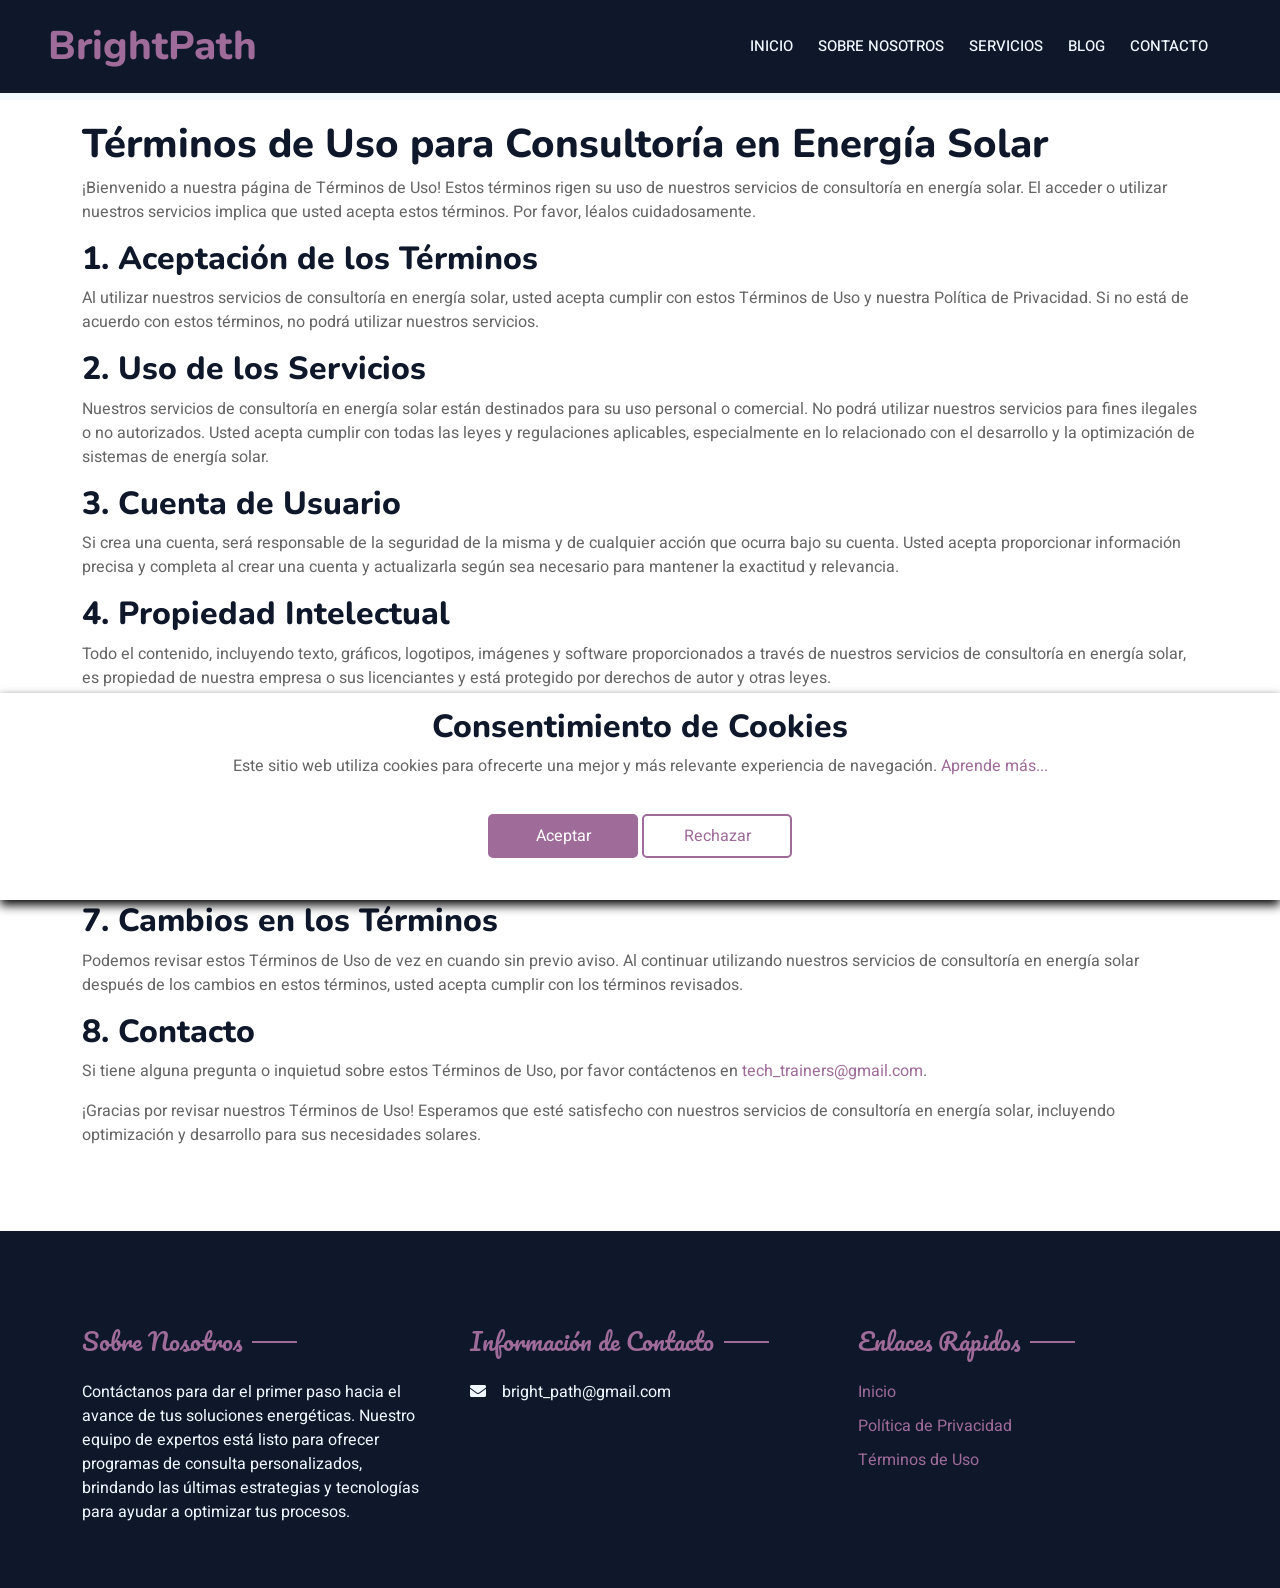
<file: terms-of-use.html>
<!DOCTYPE html>
<html lang="en">
    <head>
        <meta charset="utf-8" />
        <title>BrightPath</title>
        <meta content="width=device-width, initial-scale=1.0" name="viewport" />
        <meta content="" name="keywords" />
        <meta content="" name="description" />

        <!-- Favicon -->
        <link href="img/favicon.ico" rel="icon" />

        <!-- Google Web Fonts -->
        <link rel="preconnect" href="https://fonts.googleapis.com" />
        <link rel="preconnect" href="https://fonts.gstatic.com" crossorigin />
        <link
            href="https://fonts.googleapis.com/css2?family=Heebo:wght@400;500;600&family=Nunito:wght@600;700;800&family=Pacifico&display=swap"
            rel="stylesheet"
        />

        <!-- Icon Font Stylesheet -->
        <link
            href="https://cdnjs.cloudflare.com/ajax/libs/font-awesome/5.10.0/css/all.min.css"
            rel="stylesheet"
        />
        <link
            href="https://cdn.jsdelivr.net/npm/bootstrap-icons@1.4.1/font/bootstrap-icons.css"
            rel="stylesheet"
        />

        <!-- Libraries Stylesheet -->
        <link href="lib/animate/animate.min.css" rel="stylesheet" />
        <link
            href="lib/owlcarousel/assets/owl.carousel.min.css"
            rel="stylesheet"
        />
        <link
            href="lib/tempusdominus/css/tempusdominus-bootstrap-4.min.css"
            rel="stylesheet"
        />

        <!-- Customized Bootstrap Stylesheet -->
        <link href="css/bootstrap.min.css" rel="stylesheet" />

        <!-- Template Stylesheet -->
        <link href="css/style.css" rel="stylesheet" />
    </head>

    <body>
        <div class="bg-white p-0">
            <!-- Spinner Start -->
            <div
                id="spinner"
                class="show bg-white position-fixed translate-middle w-100 vh-100 top-50 start-50 d-flex align-items-center justify-content-center"
            >
                <div
                    class="spinner-border text-primary"
                    style="width: 3rem; height: 3rem"
                    role="status"
                >
                    <span class="sr-only">Loading...</span>
                </div>
            </div>
            <!-- Spinner End -->

            <!-- Navbar & Hero Start -->
            <div class="position-relative p-0">
                <nav
                    class="navbar navbar-expand-lg navbar-dark bg-dark px-4 px-lg-5 py-3 py-lg-0"
                    style="position: fixed; background: var(--dark) !important"
                >
                    <a href="" class="navbar-brand p-0">
                        <h1 class="text-primary m-0">BrightPath</h1>
                    </a>
                    <button
                        class="navbar-toggler"
                        type="button"
                        data-bs-toggle="collapse"
                        data-bs-target="#navbarCollapse"
                    >
                        <span class="fa fa-bars"></span>
                    </button>
                    <div class="collapse navbar-collapse" id="navbarCollapse">
                        <div class="navbar-nav ms-auto py-0 pe-4">
                            <a href="index.html" class="nav-item nav-link"
                                >Inicio</a
                            >
                            <a href="#about.html" class="nav-item nav-link"
                                >Sobre nosotros</a
                            >
                            <a href="#service" class="nav-item nav-link"
                                >Servicios</a
                            >
                            <a href="#blog" class="nav-item nav-link">Blog</a>
                            <a href="#contact" class="nav-item nav-link"
                                >Contacto</a
                            >
                        </div>
                    </div>
                </nav>
            </div>
            <!-- Navbar & Hero End -->
            <main>
                <article
                    class="container additional-wrapper"
                    style="margin-top: 100px"
                >
                    <div class="page__content" style="padding: 20px 0px">
                        <h1>
                            Términos de Uso para Consultoría en Energía Solar
                        </h1>
                        <p>
                            ¡Bienvenido a nuestra página de Términos de Uso!
                            Estos términos rigen su uso de nuestros servicios de
                            consultoría en energía solar. El acceder o utilizar
                            nuestros servicios implica que usted acepta estos
                            términos. Por favor, léalos cuidadosamente.
                        </p>
                        <div>
                            <h2>1. Aceptación de los Términos</h2>
                            <p>
                                Al utilizar nuestros servicios de consultoría en
                                energía solar, usted acepta cumplir con estos
                                Términos de Uso y nuestra Política de
                                Privacidad. Si no está de acuerdo con estos
                                términos, no podrá utilizar nuestros servicios.
                            </p>
                        </div>
                        <div>
                            <h2>2. Uso de los Servicios</h2>
                            <p>
                                Nuestros servicios de consultoría en energía
                                solar están destinados para su uso personal o
                                comercial. No podrá utilizar nuestros servicios
                                para fines ilegales o no autorizados. Usted
                                acepta cumplir con todas las leyes y
                                regulaciones aplicables, especialmente en lo
                                relacionado con el desarrollo y la optimización
                                de sistemas de energía solar.
                            </p>
                        </div>
                        <div>
                            <h2>3. Cuenta de Usuario</h2>
                            <p>
                                Si crea una cuenta, será responsable de la
                                seguridad de la misma y de cualquier acción que
                                ocurra bajo su cuenta. Usted acepta proporcionar
                                información precisa y completa al crear una
                                cuenta y actualizarla según sea necesario para
                                mantener la exactitud y relevancia.
                            </p>
                        </div>
                        <div>
                            <h2>4. Propiedad Intelectual</h2>
                            <p>
                                Todo el contenido, incluyendo texto, gráficos,
                                logotipos, imágenes y software proporcionados a
                                través de nuestros servicios de consultoría en
                                energía solar, es propiedad de nuestra empresa o
                                sus licenciantes y está protegido por derechos
                                de autor y otras leyes.
                            </p>
                        </div>
                        <div>
                            <h2>5. Limitación de Responsabilidad</h2>
                            <p>
                                No somos responsables de ningún daño indirecto,
                                incidental, especial, consecuente o punitivo,
                                incluyendo pérdida de beneficios, ingresos,
                                datos o uso, que surjan de su acceso o uso de
                                nuestros servicios, ya sea en contrato, agravio
                                o de otro modo.
                            </p>
                        </div>
                        <div>
                            <h2>6. Ley Aplicable</h2>
                            <p>
                                Estos Términos de Uso se regirán e interpretarán
                                de acuerdo con las leyes de [Su jurisdicción],
                                sin tener en cuenta sus principios de conflicto
                                de leyes.
                            </p>
                        </div>
                        <div>
                            <h2>7. Cambios en los Términos</h2>
                            <p>
                                Podemos revisar estos Términos de Uso de vez en
                                cuando sin previo aviso. Al continuar utilizando
                                nuestros servicios de consultoría en energía
                                solar después de los cambios en estos términos,
                                usted acepta cumplir con los términos revisados.
                            </p>
                        </div>
                        <div>
                            <h2>8. Contacto</h2>
                            <p>
                                Si tiene alguna pregunta o inquietud sobre estos
                                Términos de Uso, por favor contáctenos en
                                <a href="mailto:tech_trainers@gmail.com"
                                    >tech_trainers@gmail.com</a
                                >.
                            </p>
                        </div>
                        <footer>
                            <p>
                                ¡Gracias por revisar nuestros Términos de Uso!
                                Esperamos que esté satisfecho con nuestros
                                servicios de consultoría en energía solar,
                                incluyendo optimización y desarrollo para sus
                                necesidades solares.
                            </p>
                        </footer>
                    </div>
                </article>
            </main>

            <!-- Footer Start -->
            <div
                class="container-fluid bg-dark text-light footer pt-5 mt-5 wow fadeIn"
                data-wow-delay="0.1s"
            >
                <div class="container py-5">
                    <div class="row g-5">
                        <div class="col-lg-4 col-md-6">
                            <h4
                                class="section-title ff-secondary text-start text-primary fw-normal mb-4"
                            >
                                Sobre Nosotros
                            </h4>
                            <p>
                                Contáctanos para dar el primer paso hacia el
                                avance de tus soluciones energéticas. Nuestro
                                equipo de expertos está listo para ofrecer
                                programas de consulta personalizados, brindando
                                las últimas estrategias y tecnologías para
                                ayudar a optimizar tus procesos.
                            </p>
                        </div>
                        <div class="col-lg-4 col-md-6">
                            <h4
                                class="section-title ff-secondary text-start text-primary fw-normal mb-4"
                            >
                                Información de Contacto
                            </h4>

                            <p class="mb-2">
                                <i class="fa fa-envelope me-3"></i
                                >bright_path@gmail.com
                            </p>
                        </div>
                        <div class="col-lg-4 col-md-6">
                            <h4
                                class="section-title ff-secondary text-start text-primary fw-normal mb-4"
                            >
                                Enlaces Rápidos
                            </h4>
                            <div
                                style="
                                    display: flex;
                                    flex-direction: column;
                                    row-gap: 10px;
                                "
                            >
                                <a href="index.html">Inicio</a>
                                <a href="privacy-policy.html"
                                    >Política de Privacidad</a
                                >
                                <a href="terms-of-use.html">Términos de Uso</a>
                            </div>
                        </div>
                    </div>
                </div>
            </div>
            <!-- Footer End -->

            <!-- Back to Top -->
            <a
                href="#"
                class="btn btn-lg btn-primary btn-lg-square back-to-top"
            >
                <i class="bi bi-arrow-up"></i>
            </a>

            <!-- Cookie banner -->
            <div class="cookie-wrapper show">
                <div>
                    <i class="bx bx-cookie"></i>
                    <h2 style="text-align: center">
                        Consentimiento de Cookies
                    </h2>
                </div>

                <div class="data">
                    <p>
                        Este sitio web utiliza cookies para ofrecerte una mejor
                        y más relevante experiencia de navegación.
                        <a href="privacy-policy.html">Aprende más...</a>
                    </p>
                </div>

                <div class="buttons">
                    <button class="cookie-button" id="acceptBtn">
                        Aceptar
                    </button>
                    <button class="cookie-button" id="declineBtn">
                        Rechazar
                    </button>
                </div>
            </div>
            <!-- End Cookie banner -->
        </div>

        <!-- JavaScript Libraries -->
        <script src="https://ajax.googleapis.com/ajax/libs/jquery/3.6.0/jquery.min.js"></script>
        <script src="https://cdn.jsdelivr.net/npm/bootstrap@5.0.0/dist/js/bootstrap.bundle.min.js"></script>
        <script src="lib/wow/wow.min.js"></script>
        <script src="lib/easing/easing.min.js"></script>
        <script src="lib/waypoints/waypoints.min.js"></script>
        <script src="lib/counterup/counterup.min.js"></script>
        <script src="lib/owlcarousel/owl.carousel.min.js"></script>
        <script src="lib/tempusdominus/js/moment.min.js"></script>
        <script src="lib/tempusdominus/js/moment-timezone.min.js"></script>
        <script src="lib/tempusdominus/js/tempusdominus-bootstrap-4.min.js"></script>

        <!-- Template Javascript -->
        <script src="js/main.js"></script>
        <script src="js/cookiebanner.js"></script>
    </body>
</html>
</file>
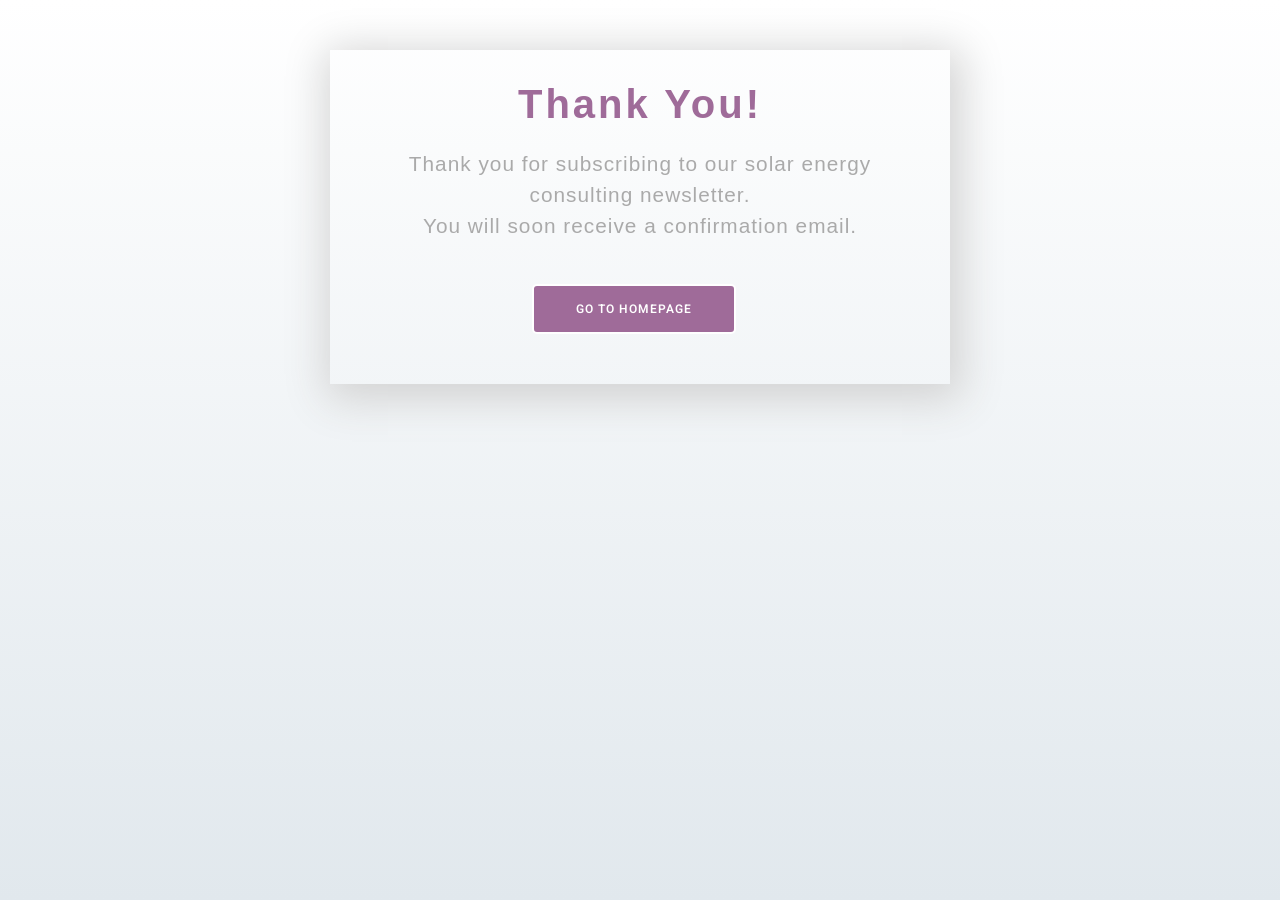
<file: thanks.html>
<!DOCTYPE html>
<html lang="en">
    <head>
        <meta charset="utf-8" />
        <title>Tech Path Way Trainers</title>
        <meta content="width=device-width, initial-scale=1.0" name="viewport" />
        <meta content="" name="keywords" />
        <meta content="" name="description" />

        <!-- Favicon -->
        <link href="img/favicon.ico" rel="icon" />

        <!-- Google Web Fonts -->
        <link rel="preconnect" href="https://fonts.googleapis.com" />
        <link rel="preconnect" href="https://fonts.gstatic.com" crossorigin />
        <link
            href="https://fonts.googleapis.com/css2?family=Heebo:wght@400;500;600&family=Nunito:wght@600;700;800&family=Pacifico&display=swap"
            rel="stylesheet"
        />

        <!-- Icon Font Stylesheet -->
        <link
            href="https://cdnjs.cloudflare.com/ajax/libs/font-awesome/5.10.0/css/all.min.css"
            rel="stylesheet"
        />
        <link
            href="https://cdn.jsdelivr.net/npm/bootstrap-icons@1.4.1/font/bootstrap-icons.css"
            rel="stylesheet"
        />

        <!-- Libraries Stylesheet -->
        <link href="lib/animate/animate.min.css" rel="stylesheet" />
        <link
            href="lib/owlcarousel/assets/owl.carousel.min.css"
            rel="stylesheet"
        />
        <link
            href="lib/tempusdominus/css/tempusdominus-bootstrap-4.min.css"
            rel="stylesheet"
        />

        <!-- Customized Bootstrap Stylesheet -->
        <link href="css/bootstrap.min.css" rel="stylesheet" />

        <!-- Template Stylesheet -->
        <link href="css/style.css" rel="stylesheet" />
        <link href="css/thanks.css" rel="stylesheet" />
    </head>
    <body>
        <div class="content">
            <div class="wrapper-1">
                <div class="wrapper-2">
                    <h1>Thank You!</h1>
                    <p>
                        Thank you for subscribing to our solar energy consulting
                        newsletter.
                    </p>
                    <p>You will soon receive a confirmation email.</p>
                    <a href="index.html">
                        <button class="go-home">Go to Homepage</button>
                    </a>
                </div>
            </div>
        </div>
    </body>
</html>
</file>
<file: css/style.css>
/********** Template CSS **********/
:root {
    --primary: #9f6b99ff;
    --light: #f1f8ff;
    --dark: #0f172b;
}

html {
    overflow-x: hidden;
}

.ff-secondary {
    font-family: 'Pacifico', cursive;
}

.fw-medium {
    font-weight: 600 !important;
}

.fw-semi-bold {
    font-weight: 700 !important;
}

.back-to-top {
    position: fixed;
    display: none;
    right: 45px;
    bottom: 45px;
    z-index: 99;
}

/*** Spinner ***/
#spinner {
    opacity: 0;
    visibility: hidden;
    transition: opacity 0.5s ease-out, visibility 0s linear 0.5s;
    z-index: 99999;
}

#spinner.show {
    transition: opacity 0.5s ease-out, visibility 0s linear 0s;
    visibility: visible;
    opacity: 1;
}

/*** Button ***/
.btn {
    font-family: 'Nunito', sans-serif;
    font-weight: 500;
    text-transform: uppercase;
    transition: 0.5s;
}

.btn.btn-primary,
.btn.btn-secondary {
    color: #ffffff;
}

.btn-square {
    width: 38px;
    height: 38px;
}

.btn-sm-square {
    width: 32px;
    height: 32px;
}

.btn-lg-square {
    width: 48px;
    height: 48px;
}

.btn-square,
.btn-sm-square,
.btn-lg-square {
    padding: 0;
    display: flex;
    align-items: center;
    justify-content: center;
    font-weight: normal;
    border-radius: 2px;
}

/*** Navbar ***/
.navbar-dark .navbar-nav .nav-link {
    position: relative;
    margin-left: 25px;
    padding: 35px 0;
    font-size: 15px;
    color: var(--light) !important;
    text-transform: uppercase;
    font-weight: 500;
    outline: none;
    transition: 0.5s;
}

.sticky-top.navbar-dark .navbar-nav .nav-link {
    padding: 20px 0;
}

.navbar-dark .navbar-nav .nav-link:hover,
.navbar-dark .navbar-nav .nav-link.active {
    color: var(--primary) !important;
}

.navbar-dark .navbar-brand img {
    max-height: 60px;
    transition: 0.5s;
}

.sticky-top.navbar-dark .navbar-brand img {
    max-height: 45px;
}

@media (max-width: 991.98px) {
    .sticky-top.navbar-dark {
        position: relative;
    }

    .navbar-dark .navbar-collapse {
        margin-top: 15px;
        border-top: 1px solid rgba(255, 255, 255, 0.1);
    }

    .navbar-dark .navbar-nav .nav-link,
    .sticky-top.navbar-dark .navbar-nav .nav-link {
        padding: 10px 0;
        margin-left: 0;
    }

    .navbar-dark .navbar-brand img {
        max-height: 45px;
    }
}

@media (min-width: 992px) {
    .navbar-dark {
        position: absolute;
        width: 100%;
        top: 0;
        left: 0;
        z-index: 999;
        background: transparent !important;
    }

    .sticky-top.navbar-dark {
        position: fixed;
        background: var(--dark) !important;
    }
}

/*** Hero Header ***/
.hero-header {
    background: linear-gradient(rgba(15, 23, 43, 0.9), rgba(15, 23, 43, 0.9)),
        url(../img/bg-hero.jpg);
    background-position: center center;
    background-repeat: no-repeat;
    background-size: cover;
}

.hero-header img {
    animation: imgRotate 50s linear infinite;
}

@keyframes imgRotate {
    100% {
        transform: rotate(360deg);
    }
}

.breadcrumb-item + .breadcrumb-item::before {
    color: rgba(255, 255, 255, 0.5);
}

/*** Section Title ***/
.section-title {
    position: relative;
    display: inline-block;
}

.section-title::before {
    position: absolute;
    content: '';
    width: 45px;
    height: 2px;
    top: 50%;
    left: -55px;
    margin-top: -1px;
    background: var(--primary);
}

.section-title::after {
    position: absolute;
    content: '';
    width: 45px;
    height: 2px;
    top: 50%;
    right: -55px;
    margin-top: -1px;
    background: var(--primary);
}

.section-title.text-start::before,
.section-title.text-end::after {
    display: none;
}

/*** Service ***/
.service-item {
    box-shadow: 0 0 45px rgba(0, 0, 0, 0.08);
    transition: 0.5s;
}

.service-item:hover {
    background: var(--primary);
}

.service-item * {
    transition: 0.5s;
}

.service-item:hover * {
    color: var(--light) !important;
}

/*** Food Menu ***/
.nav-pills .nav-item .active {
    border-bottom: 2px solid var(--primary);
}

/*** Youtube Video ***/
.video {
    position: relative;
    height: 100%;
    min-height: 500px;
    background: linear-gradient(rgba(15, 23, 43, 0.1), rgba(15, 23, 43, 0.1)),
        url(../img/video.jpg);
    background-position: center center;
    background-repeat: no-repeat;
    background-size: cover;
}

.video .btn-play {
    position: absolute;
    z-index: 3;
    top: 50%;
    left: 50%;
    transform: translateX(-50%) translateY(-50%);
    box-sizing: content-box;
    display: block;
    width: 32px;
    height: 44px;
    border-radius: 50%;
    border: none;
    outline: none;
    padding: 18px 20px 18px 28px;
}

.video .btn-play:before {
    content: '';
    position: absolute;
    z-index: 0;
    left: 50%;
    top: 50%;
    transform: translateX(-50%) translateY(-50%);
    display: block;
    width: 100px;
    height: 100px;
    background: var(--primary);
    border-radius: 50%;
    animation: pulse-border 1500ms ease-out infinite;
}

.video .btn-play:after {
    content: '';
    position: absolute;
    z-index: 1;
    left: 50%;
    top: 50%;
    transform: translateX(-50%) translateY(-50%);
    display: block;
    width: 100px;
    height: 100px;
    background: var(--primary);
    border-radius: 50%;
    transition: all 200ms;
}

.video .btn-play img {
    position: relative;
    z-index: 3;
    max-width: 100%;
    width: auto;
    height: auto;
}

.video .btn-play span {
    display: block;
    position: relative;
    z-index: 3;
    width: 0;
    height: 0;
    border-left: 32px solid var(--dark);
    border-top: 22px solid transparent;
    border-bottom: 22px solid transparent;
}

@keyframes pulse-border {
    0% {
        transform: translateX(-50%) translateY(-50%) translateZ(0) scale(1);
        opacity: 1;
    }

    100% {
        transform: translateX(-50%) translateY(-50%) translateZ(0) scale(1.5);
        opacity: 0;
    }
}

#videoModal {
    z-index: 99999;
}

#videoModal .modal-dialog {
    position: relative;
    max-width: 800px;
    margin: 60px auto 0 auto;
}

#videoModal .modal-body {
    position: relative;
    padding: 0px;
}

#videoModal .close {
    position: absolute;
    width: 30px;
    height: 30px;
    right: 0px;
    top: -30px;
    z-index: 999;
    font-size: 30px;
    font-weight: normal;
    color: #ffffff;
    background: #000000;
    opacity: 1;
}

/*** Team ***/
.team-item {
    box-shadow: 0 0 45px rgba(0, 0, 0, 0.08);
    height: calc(100% - 38px);
    transition: 0.5s;
}

.team-item img {
    transition: 0.5s;
}

.team-item:hover img {
    transform: scale(1.1);
}

.team-item:hover {
    height: 100%;
}

.team-item .btn {
    border-radius: 38px 38px 0 0;
}

/*** Testimonial ***/
.testimonial-carousel .owl-item .testimonial-item,
.testimonial-carousel .owl-item.center .testimonial-item * {
    transition: 0.5s;
}

.testimonial-carousel .owl-item.center .testimonial-item {
    background: var(--primary) !important;
    border-color: var(--primary) !important;
}

.testimonial-carousel .owl-item.center .testimonial-item * {
    color: var(--light) !important;
}

.testimonial-carousel .owl-dots {
    margin-top: 24px;
    display: flex;
    align-items: flex-end;
    justify-content: center;
}

.testimonial-carousel .owl-dot {
    position: relative;
    display: inline-block;
    margin: 0 5px;
    width: 15px;
    height: 15px;
    border: 1px solid #cccccc;
    border-radius: 15px;
    transition: 0.5s;
}

.testimonial-carousel .owl-dot.active {
    background: var(--primary);
    border-color: var(--primary);
}

/*** Footer ***/
.footer .btn.btn-social {
    margin-right: 5px;
    width: 35px;
    height: 35px;
    display: flex;
    align-items: center;
    justify-content: center;
    color: var(--light);
    border: 1px solid #ffffff;
    border-radius: 35px;
    transition: 0.3s;
}

.footer .btn.btn-social:hover {
    color: var(--primary);
}

.footer .btn.btn-link {
    display: block;
    margin-bottom: 5px;
    padding: 0;
    text-align: left;
    color: #ffffff;
    font-size: 15px;
    font-weight: normal;
    text-transform: capitalize;
    transition: 0.3s;
}

.footer .btn.btn-link::before {
    position: relative;
    content: '\f105';
    font-family: 'Font Awesome 5 Free';
    font-weight: 900;
    margin-right: 10px;
}

.footer .btn.btn-link:hover {
    letter-spacing: 1px;
    box-shadow: none;
}

.footer .copyright {
    padding: 25px 0;
    font-size: 15px;
    border-top: 1px solid rgba(256, 256, 256, 0.1);
}

.footer .copyright a {
    color: var(--light);
}

.footer .footer-menu a {
    margin-right: 15px;
    padding-right: 15px;
    border-right: 1px solid rgba(255, 255, 255, 0.1);
}

.footer .footer-menu a:last-child {
    margin-right: 0;
    padding-right: 0;
    border-right: none;
}

/* Google Fonts - Poppins */
@import url('https://fonts.googleapis.com/css2?family=Poppins:wght@300;400;500;600&display=swap');

@media (max-width: 700px) {
    .cookie-wrapper {
        width: 100%;
    }
}

.cookie-wrapper {
    position: fixed;
    bottom: 0px;
    right: 0;
    width: 100%;
    background: #fff;
    padding: 15px 25px 22px;
    transition: right 0.3s ease;
    box-shadow: 0 5px 10px rgb(0, 0, 0);
    z-index: 999;
    @media (max-width: 600px) {
        width: 100%;
    }
}
.cookie-wrapper .show {
    right: 20px;
}

.hidden {
    display: none;
}
header i {
    color: #9f6b99ff;
    font-size: 32px;
    text-align: center;
}
header h2 {
    color: #9f6b99ff;
    font-weight: 500;
    text-align: center;
}
.data {
    text-align: center;
}
.data p a {
    color: #9f6b99ff;
    text-decoration: none;
    text-align: center !important;
}
.data p a:hover {
    text-decoration: underline;
}
.buttons {
    padding: 20px 0px;
    text-align: center;
}
.buttons .cookie-button {
    border: 2px solid #9f6b99ff;
    color: #fff;
    padding: 8px 0;
    background: #9f6b99ff;
    cursor: pointer;
    width: calc(100% / 2 - 10px);
    transition: all 0.5s ease;
    max-width: 150px;
    border-radius: 5px;
}
.buttons #acceptBtn:hover {
    background-color: transparent;
    color: #9f6b99ff;
}
#declineBtn {
    background-color: #fff;
    color: #9f6b99ff;
}
#declineBtn:hover {
    background-color: #9f6b99ff;
    color: #fff;
}
/* Footer Style */
</file>
<file: css/thanks.css>
* {
    box-sizing: border-box;
}
body {
    background: #ffffff;
    background: linear-gradient(to bottom, #ffffff 0%, #e1e8ed 100%);
    filter: progid:DXImageTransform.Microsoft.gradient( startColorstr='#ffffff', endColorstr='#e1e8ed',GradientType=0 );
    height: 100%;
    margin: 0;
    background-repeat: no-repeat;
    background-attachment: fixed;
}

.wrapper-1 {
    width: 100%;
    height: 100vh;
    display: flex;
    flex-direction: column;
}
.wrapper-2 {
    padding: 30px;
    text-align: center;
}
h1 {
    font-family: 'Source Sans Pro', sans-serif;
    font-size: 4em;
    letter-spacing: 3px;
    color: #9f6b99ff;
    margin: 0;
    margin-bottom: 20px;
}
.wrapper-2 p {
    margin: 0;
    font-size: 1.3em;
    color: #aaa;
    font-family: 'Source Sans Pro', sans-serif;
    letter-spacing: 1px;
}
.go-home {
    background: #9f6b99ff;
    border: 2px solid #ffffff;
    color: #ffffff;
    font-weight: 600;
    letter-spacing: 1px;
    font-size: 12px;
    padding: 14px 42px;
    margin-top: 42px;
    margin-right: 12px;
    -webkit-transition: all 0.4s ease-in-out;
    transition: all 0.4s ease-in-out;
    visibility: visible;
    animation-delay: 2.3s;
    animation-name: fadeInUp;
    text-decoration: none;
    text-transform: uppercase;
    cursor: pointer;
    border-radius: 5px;
}
.go-home:hover {
    background: transparent;
    border-color: #9f6b99ff;
}
a:hover .go-home {
    color: #9f6b99ff;
}
.go-home a {
    text-decoration: none;
    color: #fff;
}

.footer-like {
    margin-top: auto;
    background: #d7e6fe;
    padding: 6px;
    text-align: center;
}
.footer-like p {
    margin: 0;
    padding: 4px;
    color: #ffc107;
    font-family: 'Source Sans Pro', sans-serif;
    letter-spacing: 1px;
}
.footer-like p a {
    text-decoration: none;
    color: #ffc107;
    font-weight: 600;
}

@media (min-width: 360px) {
    h1 {
        font-size: 2.5em;
    }
    .go-home {
        margin-bottom: 20px;
    }
}

@media (min-width: 600px) {
    .content {
        max-width: 1000px;
        margin: 0 auto;
    }
    .wrapper-1 {
        height: initial;
        max-width: 620px;
        margin: 0 auto;
        margin-top: 50px;
        box-shadow: 4px 8px 40px 8px lightgray;
    }
}
</file>
